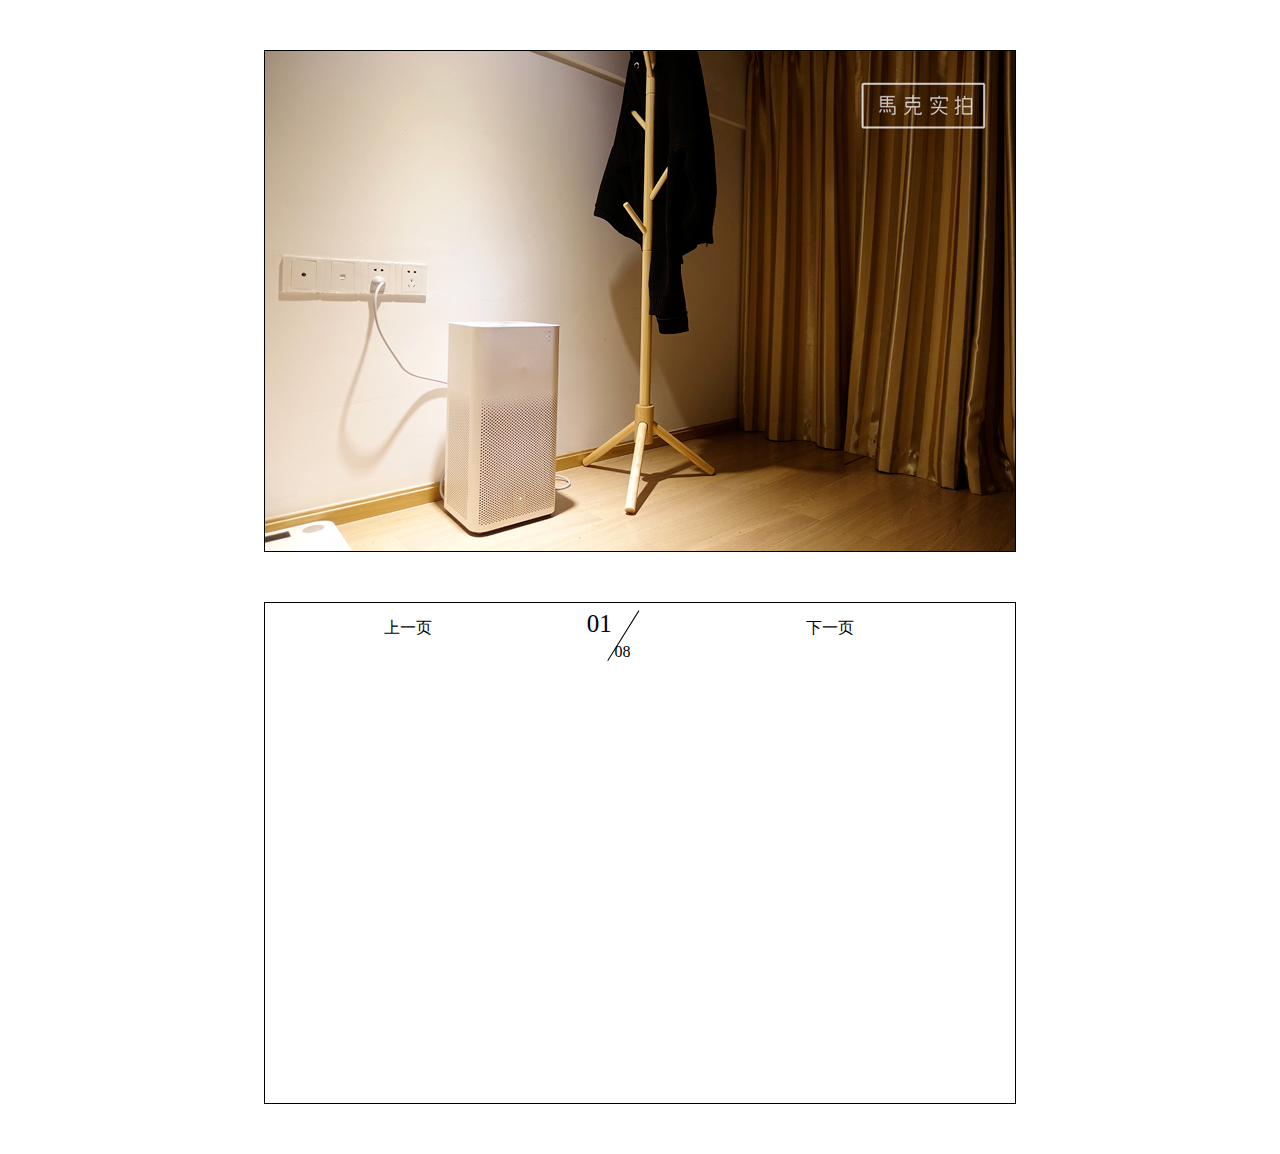
<file: Xblog-page1.0/fangda.html>
<!DOCTYPE html>
<html>
	<head>
		<meta charset="UTF-8">
		<title></title>
		<style type="text/css">
			.testimg{
				width: 750px;
				height: 500px;
				border: #000 solid 1px;
				margin: 50px auto;
				overflow: hidden;
			}
			.testimg img{
				/*cursor: pointer;*/
				transition: all 0.6s;
			}
			.testimg img:hover{
				transform: scale(1.4);
			}
			.page{
				width: 750px;
				height: 500px;
				border: #000 solid 1px;
				margin: 50px auto;
				overflow: hidden;
			}
			
		</style>

	</head>
	
	<body>
		<div class="testimg">
			<img src="img/151235wsxm6ffzik16bm1o.png" />
		</div>

		<div class="page">
			<span style="position: absolute;left:30%;margin-top: 15px;">上一页</span>
			<span style="width:50px; height:40px; border-bottom:1px solid #000000;left: 45%;position: absolute; -webkit-transform:rotate(-58deg);-moz-transform:rotate(-58deg);-ms-transform:rotate(-58deg);-o-transform: rotate(-58deg);padding-top: 2px;padding-right: 9px;">
				<span style="font-size: 25px;margin-left: 14px; font-weight: 500;position: absolute;-webkit-transform:rotate(58deg);">01</span>
			</span>
			<span style="position: absolute;left:48%;margin-top: 40px;">08</span>
			<span style="position: absolute;left:63%;margin-top: 15px;">下一页</span>
		</div>
		
	</body>
</html>
</file>
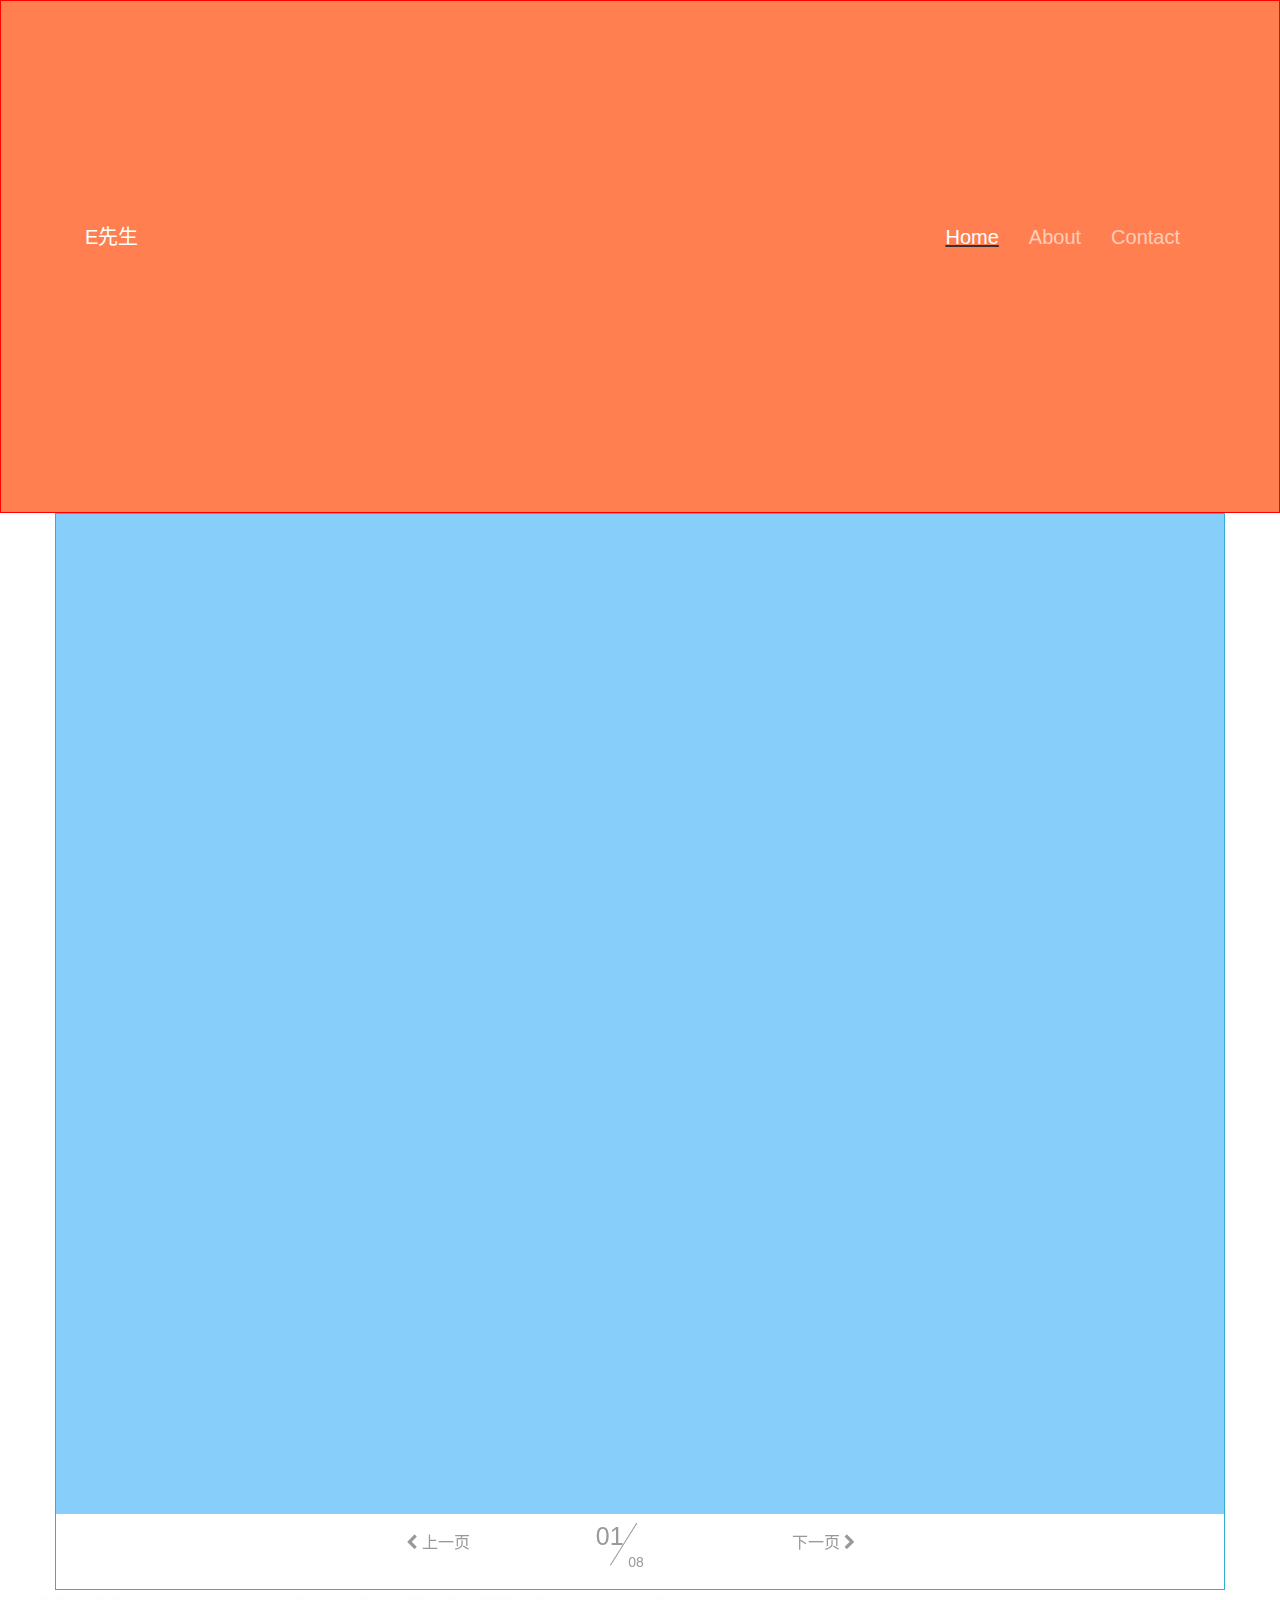
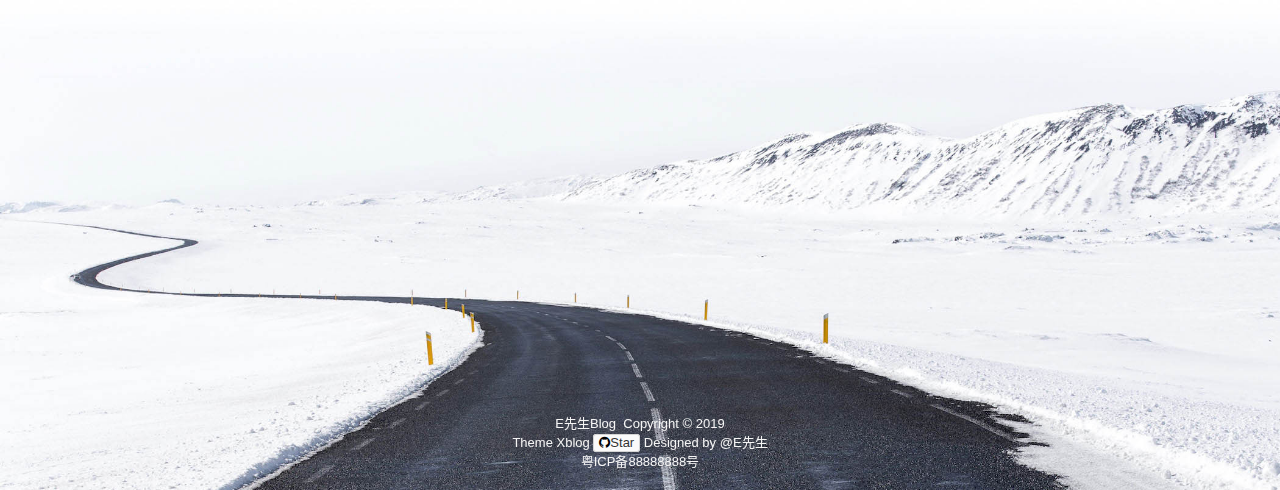
<file: Xblog-page1.0/index3.html>
<!DOCTYPE html>
<html lang="zh-CN">
  <head>
    <meta charset="utf-8">
    <meta http-equiv="X-UA-Compatible" content="IE=edge">
    <meta name="viewport" content="width=device-width, initial-scale=1">
    <!-- The above 3 meta tags *must* come first in the head; any other head content must come *after* these tags -->
    <meta name="description" content="">
    <meta name="author" content="">
    <link rel="icon" href="img/E-01.png">
    <!--https://demos.creative-tim.com/material-kit-pro/presentation.html?_ga=2.216198546.562137942.1556005479-1924677491.1556005479-->

    <title>E先生</title>

    <!-- Bootstrap core CSS -->
    <link href="css/bootstrap.min.css" rel="stylesheet">

    <!-- 页面样式 -->
    <link href="css/starter-template.css" rel="stylesheet">
    
    <link href="assets/font-awesome-4.7.0/css/font-awesome.css" rel="stylesheet" />
    
    <!--<link href="css/flyPanels.css" rel="stylesheet"/>-->

		<link href="css/style.css" rel="stylesheet">
		 <!--<style type="text/css">
    </style>-->

  </head>

  <body>
		
		<div id="luxy" style="">
				
					<!--导航头 start-->
					<!--<div class="header banner-mask luxy-el" data-speed-y="15" style='background: url(img/bg0.jpg);background-repeat: no-repeat;background-position: center;background-size:cover;display: table;width: 100%;position: relative;height: 100%;'>-->
					<div class="banner-mask luxy-el" data-speed-y="15" style="border: 1px solid red;background: coral;">	
						<header class="pageheader" >
						    <nav class="">
						      <div class="container navigation">
						        <div class="navbar-header">
						          <button type="button" class="navbar-toggle collapsed" data-toggle="collapse" data-target="#navbar" aria-expanded="false" aria-controls="navbar">
						            <span class="sr-only">Toggle navigation</span>
						            <span class="icon-bar"></span>
						            <span class="icon-bar"></span>
						            <span class="icon-bar"></span>
						          </button>
						          <a class="navbar-brand" href="#">E先生</a>
						        </div>
						        <div id="navbar" class="collapse navbar-collapse">
						          <ul class="nav navbar-nav">
						            <li class="active"><a href="#">Home</a></li>
						            <li><a href="#about">About</a></li>
						            <li><a href="#contact">Contact</a></li>
						          </ul>
						        </div>
						      </div>
						    </nav>
					    </header>
					    <!--<div class="home-info-container">
					    	<a>
					    		<P class="intro1"></P>
					    	</a>
					    </div>-->
					</div>
					<!--导航头 end-->
				
				<!--页面主体 start-->
			    <div class="container " style="border: 1px solid #31B0D5;">
			
			      <div class="starter-template">
			      	
			        <div class="row">
		  	
		  					<!--文章列表star -->
		  					<div class="main_content col-md-12" style="background: lightskyblue; height: 1000px;">
		  						<!--文章内容 star -->
		  						<article class="post">
	  								
		  						</article>
		  						<!--文章内容end -->
		  						
		  						     

		  					</div>
		  					<!--文章列表end -->
		  					
		  					<div class="post-page col-md-12">
		  								  						
		  						<div class="pc-page visible-lg visible-md">
		  							<span class="prev-page"><a href="#"><i class="fa fa-chevron-left"></i>&nbsp;上一页</a></span>
										<span class="semicolon">
											<span class="numerator">01</span>
										</span>
										<span class="denominator">08</span>
										<span class="next-page"><a href="#">下一页&nbsp;<i class="fa fa-chevron-right"></i></a></span>
		  						</div>
		  						
		  						
		  					</div>
		  					
			        </div>
			        
			        
			      </div>
			
			    </div>
				<!--页面主体 end-->
		
		      <!--尾 -->
					<footer style=" " class="blogEnd">
						<section class="copyright ">
							<a href="#" class="py">E先生Blog</a>&nbsp; Copyright © 2019
						</section>
						<section>
							<a href="https://github.com/pygrowing/Xblog-page1.0">Theme Xblog </a>
							<a href="https://github.com/pygrowing/Xblog-page1.0" class="github-repo"><i class="fa fa-github" aria-hidden="true"></i>Star</a> Designed by
							<a href="https://luolei.org/">@E先生</a>
						</section>
						<section>
							<a href="http://www.miitbeian.gov.cn/">粤ICP备88888888号</a>
						</section>
					</footer>

	</div>
	
	
	<!--<div class="muneTop" id="btnRight">
			<div class="hamburger" id="hamburger-1">
	      <span class="line"></span>
	      <span class="line"></span>
	      <span class="line"></span>
	    </div>
		</div>-->
	  

		<!--<div class="wrap">
			<div class="layer-right">
      	<h3>右侧弹层内容...</h3>
      </div>
		</div>-->
	
	<!--<a href="">-->
		<div class="pageTop" id="js-go_top">
			<i class="fa fa-sort-asc fa-3x" ></i>
		<!--<img src="icon_top.png" alt="回到顶部图片">-->
		</div>
	<!--</a>-->
	
		
	
    <!-- ==================JavaScript========================== -->
    <script src="js/jquery.js"></script>
    <script src="js/bootstrap.min.js"></script>
    <script src="js/luxy.js"></script>
    
    
    
    <script src="js/GoToTop.js"></script>
    
    <script src="js/newColor.js"></script>
    
        
    <script type="text/javascript">
			luxy.init({
				wrapper: '#luxy',
				targets : '.luxy-el',
				wrapperSpeed:  0.08
			});
			
			 $('#js-go_top').gotoTop({
        offset : 500, //距离顶部的位置
        speed : 300, //移动到顶部的速度
        modetype : 1
    	});
    		
			
	</script>
		
  </body>
</html>
</file>
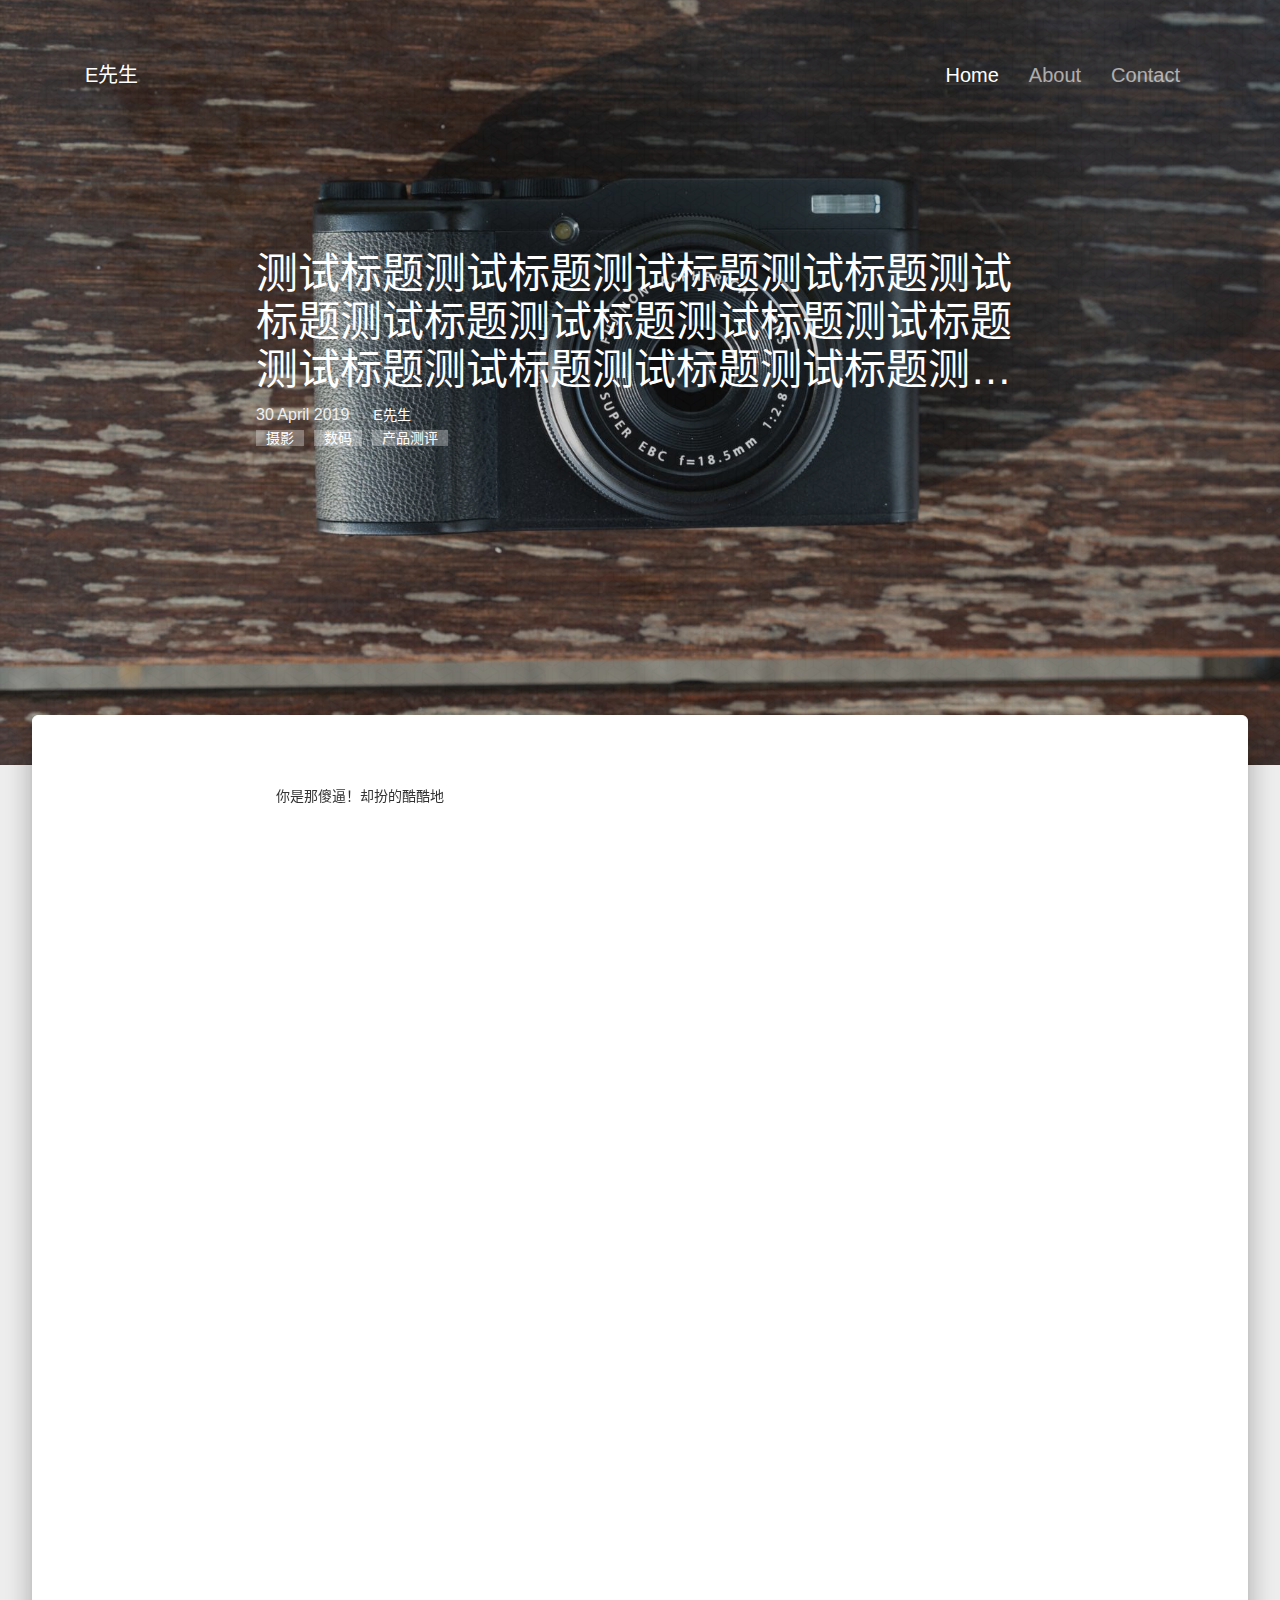
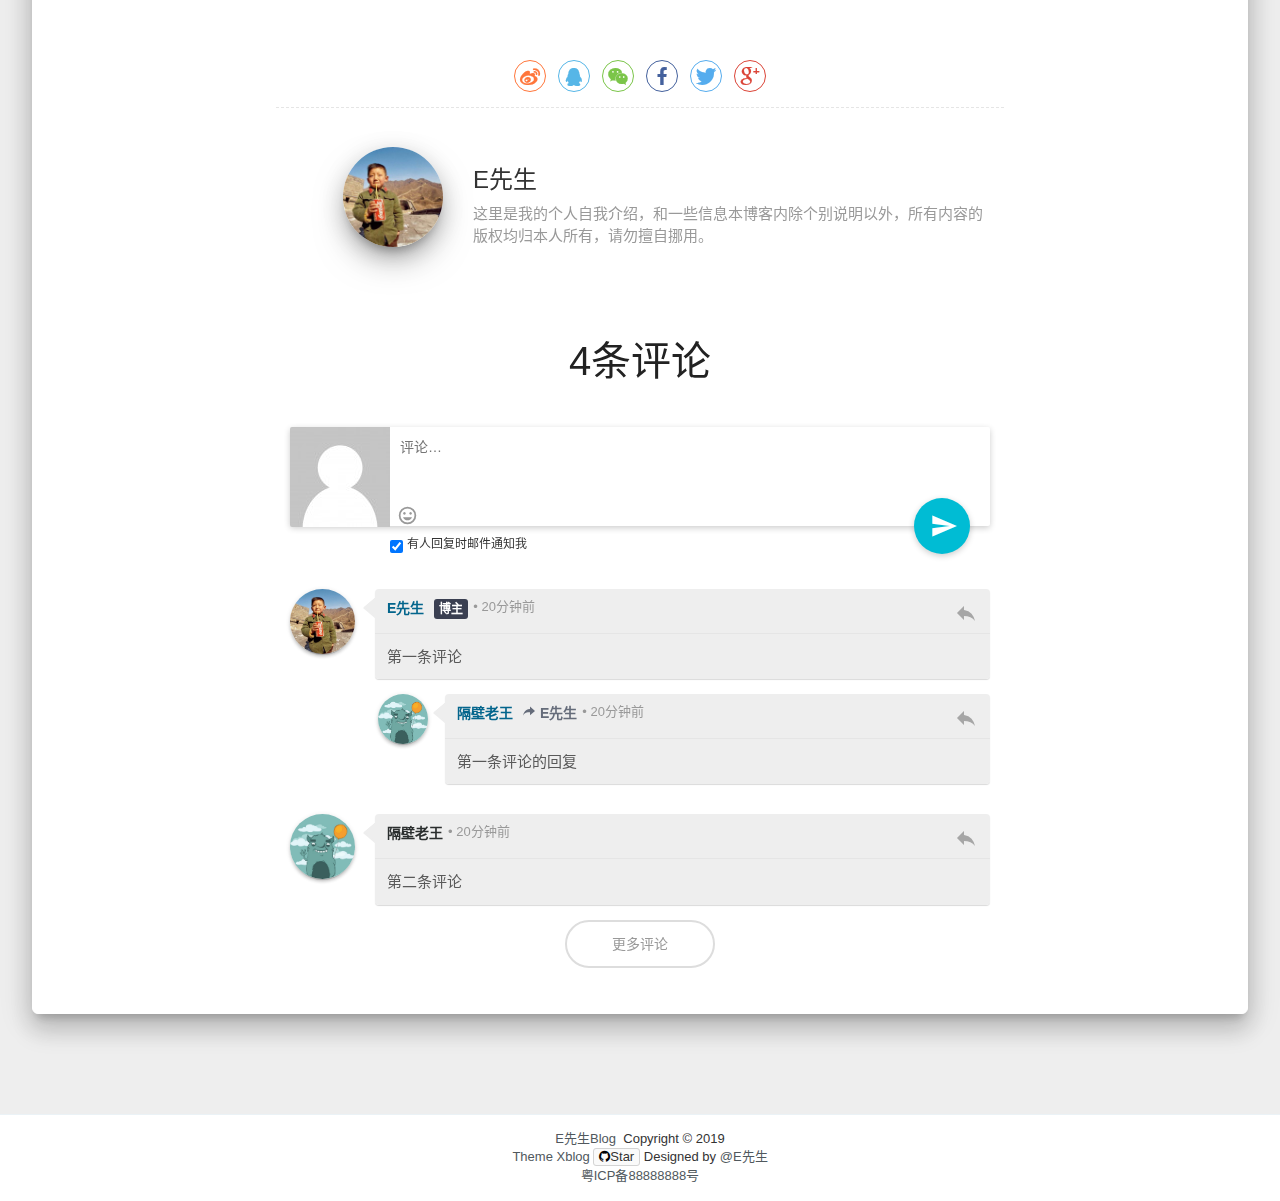
<file: Xblog-page1.0/newPageBlog.html>
<!DOCTYPE html>
<html lang="zh-CN">
  <head>
    <meta charset="utf-8">
    <meta http-equiv="X-UA-Compatible" content="IE=edge">
    <meta name="viewport" content="width=device-width, initial-scale=1">
    <!-- The above 3 meta tags *must* come first in the head; any other head content must come *after* these tags -->
    <meta name="description" content="">
    <meta name="author" content="">
    <link rel="icon" href="img/E-01.png">
    <!--https://demos.creative-tim.com/material-kit-pro/presentation.html?_ga=2.216198546.562137942.1556005479-1924677491.1556005479-->

    <title>E先生</title>

    <!-- Bootstrap core CSS -->
    <link href="css/bootstrap.min.css" rel="stylesheet">

    <!-- 页面样式 -->
    <link href="css/starter-template.css" rel="stylesheet">
    
    <link href="assets/font-awesome-4.7.0/css/font-awesome.css" rel="stylesheet" />
    
    <!--<link href="https://cdn.bootcss.com/social-share.js/1.0.16/css/share.min.css" rel="stylesheet">-->
    <link href="css/share.min.css" rel="stylesheet">
    
    <!--<link href="css/flyPanels.css" rel="stylesheet"/>-->

		<link href="css/style.css" rel="stylesheet">
		 <!--<style type="text/css">
    </style>-->
    <link rel="stylesheet" href="css/material-design-icons_2.2.3_iconfont_material-icons.css">
    <link rel="stylesheet" href="css/py_comments.css">

  </head>

  <body style="background-color: #eee;">
		
		<div id="luxy" style="">
					<!--导航头 start-->
					
					<div class="blog-mask luxy-el" data-speed-y="10" style="height: 85vh;width: 100%;background: url(img/xf-5.JPG);background-size: cover;background-position: 50%;">	
						<nav style="padding-top: 50px;">
							<div class="container">
				        <div class="navbar-header">
				          <button type="button" class="navbar-toggle collapsed" data-toggle="collapse" data-target="#navbar" aria-expanded="false" aria-controls="navbar">
				            <span class="sr-only">Toggle navigation</span>
				            <span class="icon-bar"></span>
				            <span class="icon-bar"></span>
				            <span class="icon-bar"></span>
				          </button>
				          <a class="navbar-brand" href="#">E先生</a>
				        </div>
				        <div id="navbar" class="collapse navbar-collapse">
				          <ul class="nav navbar-nav">
				            <li class="active"><a href="#">Home</a></li>
				            <li><a href="#about">About</a></li>
				            <li><a href="#contact">Contact</a></li>
				            <!--<li class="visible-lg visible-md"><a class="head-light-menu" id="btnRight" data-panel="search" href="#"><i class="fa fa-align-center fa-1x"></i></a></li>-->
				          </ul>
				        </div><!--/.nav-collapse -->
				      </div>
						</nav>
						<div class="header-wrap" style="z-index: 100;color:#FFFFFF;">
							<div class="post-info-container" style="margin: 15rem auto;width: 74%;max-width: 76.8rem;">
								<h2 style="font-size: 4.2rem;font-weight: lighter;line-height: 4.8rem;overflow: hidden;display: -webkit-box;-webkit-line-clamp: 3;-webkit-box-orient: vertical;">测试标题测试标题测试标题测试标题测试标题测试标题测试标题测试标题测试标题测试标题测试标题测试标题测试标题测试标题</h2>
								<time style="font-size: 1.6rem; color: #efefef;">30 April 2019</time>
								<span style="margin-left: 2rem; color:#fff;font-size: 1.4rem;">E先生</span>
								<span class="post-page-tags" style="display: block;">
									<a href="#">摄影</a>
									<a href="#">数码</a>
									<a href="#">产品测评</a>
								</span>
							</div>
						</div>
					</div>
					
					<!--导航头 end-->
				
				<!--文章主体 start-->
			    <div class="container " style="border: 1px solid white;top:-50px;position: relative;width: 95%;background: white;border-radius: 6px;box-shadow: 0 16px 24px 2px rgba(0,0,0,.14), 0 6px 30px 5px rgba(0,0,0,.12), 0 8px 10px -5px rgba(0,0,0,.2);" >
			      	
		        <section class="row" style="z-index: 100;">
	  					<!--博文内容start -->
	  					<div class="main_content col-md-12" style="height: 1000px; padding: 70px 20% .8rem;">
	  						<div style="border-bottom: 1px dashed #e5e5e5;height: 100%;">
	  							<p >你是那傻逼！却扮的酷酷地</p> 
	  							
	  							<div class="social-share" data-initialized="true" style="position: absolute;bottom: 0;left: 50%;transform: translate(-50%, -50%);">
		  							<a href="#" class="social-share-icon icon-weibo" title="分享到新浪微博"></a>
	    							<a href="#" class="social-share-icon icon-qq" title="分享给QQ好友"></a>
	    							<a href="#" class="social-share-icon icon-wechat" title="分享到微信"></a>
	    							<a href="#" class="social-share-icon icon-facebook" title="分享到facebook"></a>
	    							<a href="#" class="social-share-icon icon-twitter" title="分享到推特"></a>
	    							<a href="#" class="social-share-icon icon-google" title="分享到google+"></a>
		  						</div>
	  						</div>
	  					</div>
	  					<!--博文内容end -->
	  						
	  					<!--博文作者介绍start-->
	  					<div class="post-page col-md-12" style="padding: 1px 20% .8rem;margin: 30px 0 30px;">
	  						<div class="col-md-3">
									<div style="border-radius: 50%;overflow: hidden;width: 100px;max-width: 130px;max-height: 130px;float:right;box-shadow: 0 16px 38px -12px rgba(0,0,0,.56), 0 4px 25px 0 rgba(0,0,0,.12), 0 8px 10px -5px rgba(0,0,0,.2);">
										<img style="width: 100%;height: auto;" src="img/tx.jpg" />
									</div>
	  						</div>
	  						<div class="col-md-9">
	  							<h3>E先生</h3>
	  							<P style="color: #999;font-size: 1.5rem;">这里是我的个人自我介绍，和一些信息本博客内除个别说明以外，所有内容的版权均归本人所有，请勿擅自挪用。</P>
	  						</div>
	  						
	  					</div>
	  					<!--博博文作者介绍end-->
	  					<div class="col-md-12" style="text-align: center;">
	  						<!--<a href="#" style="text-decoration: none;margin: 0 2rem;">
	  							<span>
	  								<i class="fa fa-weibo fa-4x" aria-hidden="true"></i>
	  							</span>
	  						</a>
	  						<a href="#" style="text-decoration: none;margin: 0 2rem;">
	  							<span>
	  								<i class="fa fa-github fa-4x" aria-hidden="true"></i>
	  							</span>
	  						</a>
	  						<a href="#" style="text-decoration: none;margin: 0 2rem;">
	  							<span>
	  								<i class="fa fa-facebook-official fa-4x" aria-hidden="true"></i>
	  							</span>
	  						</a>
	  						<a href="#" style="text-decoration: none;margin: 0 2rem;">
	  							<span>
	  								<i class="fa fa-github fa-4x" aria-hidden="true"></i>
	  							</span>
	  						</a>-->
	  						
	  					</div>
		        </section>
		        
		        <section id="comments" class="comments-area">
							<div class="wp" style="margin-bottom: 45px;">
								<div class="comments-container"></div>
							</div>
					  </section>
			        
			    </div>
				<!--页面主体 end-->
		
		      <!--尾 -->
					<footer class="pagefooter" style="width: 100%;background-repeat: no-repeat;background-size:cover;text-align: center;padding: 1.5rem;border-top: #ebf2f6 1px solid;margin-top: 5rem;font-weight: lighter;font-size: 1.3rem; background-color: #fff;">
						<section class="copyright ">
							<a href="#" class="py">E先生Blog</a>&nbsp; Copyright © 2019
						</section>
						<section>
							<a href="https://github.com/pygrowing/Xblog-page1.0">Theme Xblog </a>
							<a href="https://github.com/pygrowing/Xblog-page1.0" class="github-repo"><i class="fa fa-github" aria-hidden="true"></i>Star</a> Designed by
							<a href="https://luolei.org/">@E先生</a>
						</section>
						<section>
							<a href="http://www.miitbeian.gov.cn/">粤ICP备88888888号</a>
						</section>
					</footer>

	</div>

	
	<!--<a href="">-->
		<div class="pageTop" id="js-go_top">
			<i class="fa fa-sort-asc fa-3x" ></i>
		</div>
	<!--</a>-->
	
		
	
    <!-- ==================JavaScript========================== -->
    <script src="js/jquery.js"></script>
    <script src="js/bootstrap.min.js"></script>
    <script src="js/luxy.js"></script>
    
    
    
    <script src="js/GoToTop.js"></script>
    
    <script src="js/newColor.js"></script>
    
    <script src="js/social-share.min.js"></script>
    
    <!--<script src="https://cdn.bootcss.com/social-share.js/1.0.16/js/social-share.min.js"></script>-->
    
    	<script type="text/javascript" src="js/pyComment.js"></script>
			<script type="text/javascript" src="js/wp-emoji-release.min.js"></script>
    
        
    <script type="text/javascript">
			luxy.init({
				wrapper: '#luxy',
				targets : '.luxy-el',
				wrapperSpeed:  0.08
			});
			
			 $('#js-go_top').gotoTop({
        offset : 500, //距离顶部的位置
        speed : 300, //移动到顶部的速度
        modetype : 1
    	});
    		
    		
    		
    	var agoComment = [
		                  {"id":1,"userName":"E先生","image_src":"img/2.png","userRank":"0","time":"20分钟前","sortID":0,"sortName":0,"blog_src":"#","content":"第一条评论"},

		                  {"id":2,"userName":"隔壁老王","image_src":"img/头像.png","userRank":"1","time":"20分钟前","sortID":0,"sortName":0,"blog_src":"","content":"第二条评论"},

		                  {"id":3,"userName":"隔壁老王","image_src":"img/头像.png","userRank":"1","time":"20分钟前","sortID":1,"sortName":"E先生","blog_src":"#","content":"第一条评论的回复"},

		                  ];

		$(".comments-container").pyComment({
			"agoComment":agoComment,
			"callback":function(comment){
				console.info("填写内容返回值：");
				console.info(comment);
			}

		});

			
	</script>
		
  </body>
</html>
</file>
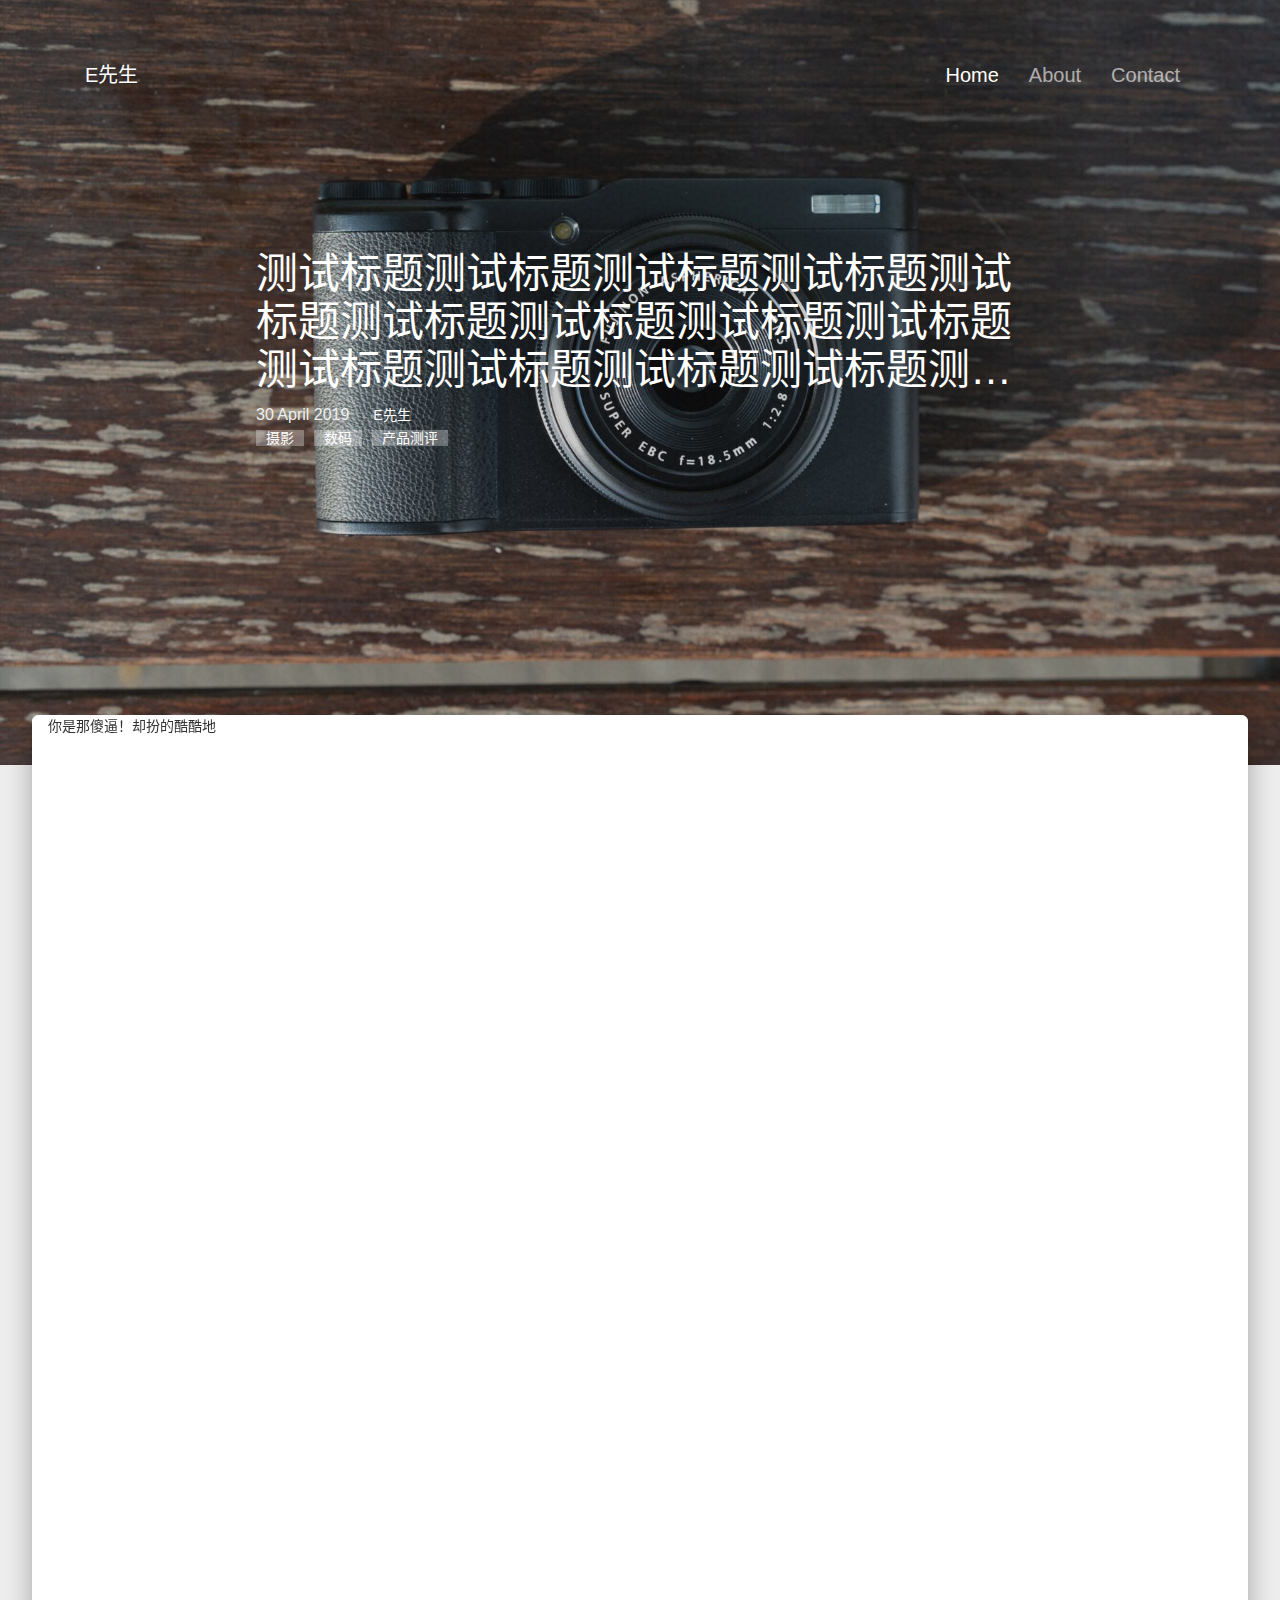
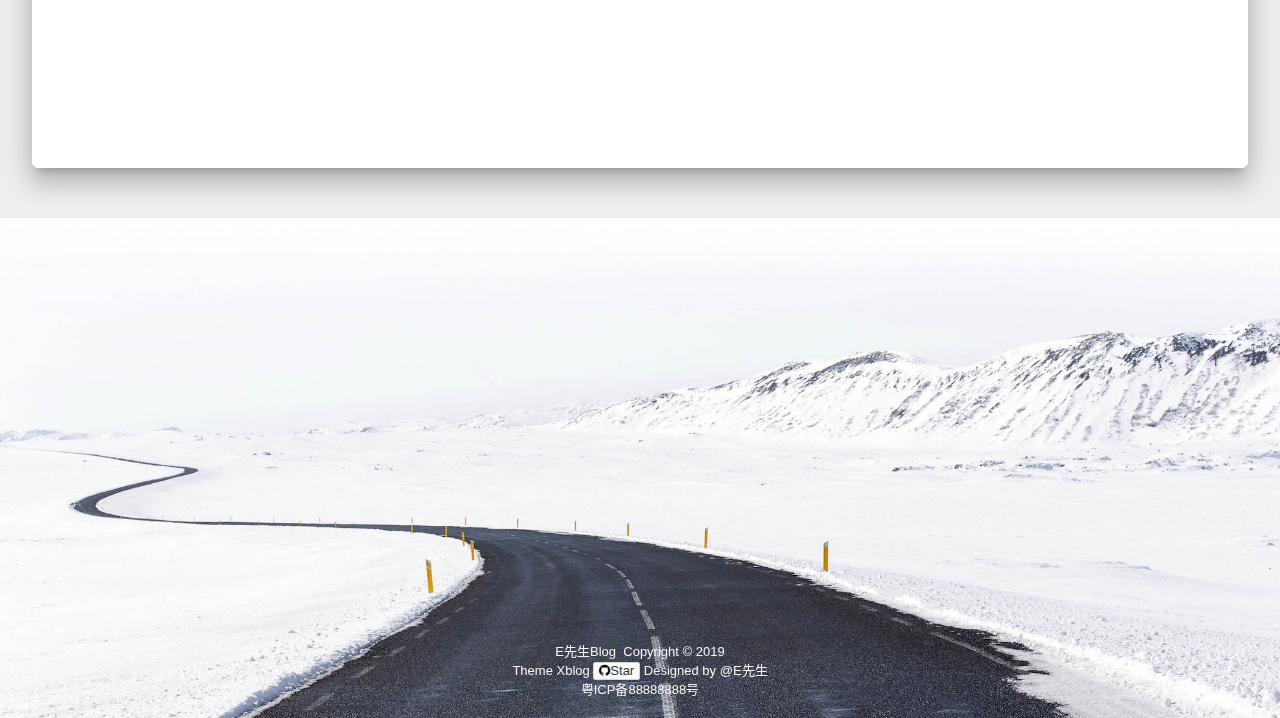
<file: Xblog-page1.0/PageTemplate.html>
<!DOCTYPE html>
<html lang="zh-CN">
  <head>
    <meta charset="utf-8">
    <meta http-equiv="X-UA-Compatible" content="IE=edge">
    <meta name="viewport" content="width=device-width, initial-scale=1">
    <!-- The above 3 meta tags *must* come first in the head; any other head content must come *after* these tags -->
    <meta name="description" content="">
    <meta name="author" content="">
    <link rel="icon" href="img/E-01.png">
    <!--https://demos.creative-tim.com/material-kit-pro/presentation.html?_ga=2.216198546.562137942.1556005479-1924677491.1556005479-->

    <title>E先生</title>

    <!-- Bootstrap core CSS -->
    <link href="css/bootstrap.min.css" rel="stylesheet">

    <!-- 页面样式 -->
    <link href="css/starter-template.css" rel="stylesheet">
    
    <link href="assets/font-awesome-4.7.0/css/font-awesome.css" rel="stylesheet" />
    
    <!--<link href="css/flyPanels.css" rel="stylesheet"/>-->

		<link href="css/style.css" rel="stylesheet">
		 <!--<style type="text/css">
    </style>-->

  </head>

  <body style="background-color: #eee;">
		
		<div id="luxy" style="">
					<!--导航头 start-->
					
					
					<div class="blog-mask luxy-el" data-speed-y="10" style="height: 85vh;width: 100%;background: url(img/xf-5.JPG);background-size: cover;background-position: 50%;">	
						<nav style="padding-top: 50px;">
							<div class="container">
				        <div class="navbar-header">
				          <button type="button" class="navbar-toggle collapsed" data-toggle="collapse" data-target="#navbar" aria-expanded="false" aria-controls="navbar">
				            <span class="sr-only">Toggle navigation</span>
				            <span class="icon-bar"></span>
				            <span class="icon-bar"></span>
				            <span class="icon-bar"></span>
				          </button>
				          <a class="navbar-brand" href="#">E先生</a>
				        </div>
				        <div id="navbar" class="collapse navbar-collapse">
				          <ul class="nav navbar-nav">
				            <li class="active"><a href="#">Home</a></li>
				            <li><a href="#about">About</a></li>
				            <li><a href="#contact">Contact</a></li>
				            <!--<li class="visible-lg visible-md"><a class="head-light-menu" id="btnRight" data-panel="search" href="#"><i class="fa fa-align-center fa-1x"></i></a></li>-->
				          </ul>
				        </div><!--/.nav-collapse -->
				      </div>
						</nav>
						<div class="header-wrap" style="z-index: 100;color:#FFFFFF;">
							<div class="post-info-container" style="margin: 15rem auto;width: 74%;max-width: 76.8rem;">
								<h2 style="font-size: 4.2rem;font-weight: lighter;line-height: 4.8rem;overflow: hidden;display: -webkit-box;-webkit-line-clamp: 3;-webkit-box-orient: vertical;">测试标题测试标题测试标题测试标题测试标题测试标题测试标题测试标题测试标题测试标题测试标题测试标题测试标题测试标题</h2>
								<time style="font-size: 1.6rem; color: #efefef;">30 April 2019</time>
								<span style="margin-left: 2rem; color:#fff;font-size: 1.4rem;">E先生</span>
								<span class="post-page-tags" style="display: block;">
									<a href="#">摄影</a>
									<a href="#">数码</a>
									<a href="#">产品测评</a>
								</span>
							</div>
						</div>
					</div>
					
					<!--导航头 end-->
				
				<!--文章主体 start-->
			    <div class="container " style="border: 1px solid white;top:-50px;position: relative;width: 95%;background: white;border-radius: 6px;box-shadow: 0 16px 24px 2px rgba(0,0,0,.14), 0 6px 30px 5px rgba(0,0,0,.12), 0 8px 10px -5px rgba(0,0,0,.2);" >
			      	
		        <div class="row" style="z-index: 100;">
	  					<!--博文内容start -->
	  					<div class="main_content col-md-12" style="height: 1000px;">
	  						<p>你是那傻逼！却扮的酷酷地</p> 
	  					</div>
	  					<!--博文内容end -->
	  						
	  					<!--博文link推荐start-->
	  					<div class="post-page col-md-12">
	  					</div>
	  					<!--博文link推end-->
	  					
		        </div>
			        
			    </div>
				<!--页面主体 end-->
		
		      <!--尾 -->
					<footer class="blogEnd" style="width: 100%;">
						<section class="copyright ">
							<a href="#" class="py">E先生Blog</a>&nbsp; Copyright © 2019
						</section>
						<section>
							<a href="https://github.com/pygrowing/Xblog-page1.0">Theme Xblog </a>
							<a href="https://github.com/pygrowing/Xblog-page1.0" class="github-repo"><i class="fa fa-github" aria-hidden="true"></i>Star</a> Designed by
							<a href="https://luolei.org/">@E先生</a>
						</section>
						<section>
							<a href="http://www.miitbeian.gov.cn/">粤ICP备88888888号</a>
						</section>
					</footer>

	</div>

	
	<!--<a href="">-->
		<div class="pageTop" id="js-go_top">
			<i class="fa fa-sort-asc fa-3x" ></i>
		</div>
	<!--</a>-->
	
		
	
    <!-- ==================JavaScript========================== -->
    <script src="js/jquery.js"></script>
    <script src="js/bootstrap.min.js"></script>
    <script src="js/luxy.js"></script>
    
    
    
    <script src="js/GoToTop.js"></script>
    
    <script src="js/newColor.js"></script>
    
        
    <script type="text/javascript">
			luxy.init({
				wrapper: '#luxy',
				targets : '.luxy-el',
				wrapperSpeed:  0.08
			});
			
			 $('#js-go_top').gotoTop({
        offset : 500, //距离顶部的位置
        speed : 300, //移动到顶部的速度
        modetype : 1
    	});
    		
			
	</script>
		
  </body>
</html>
</file>
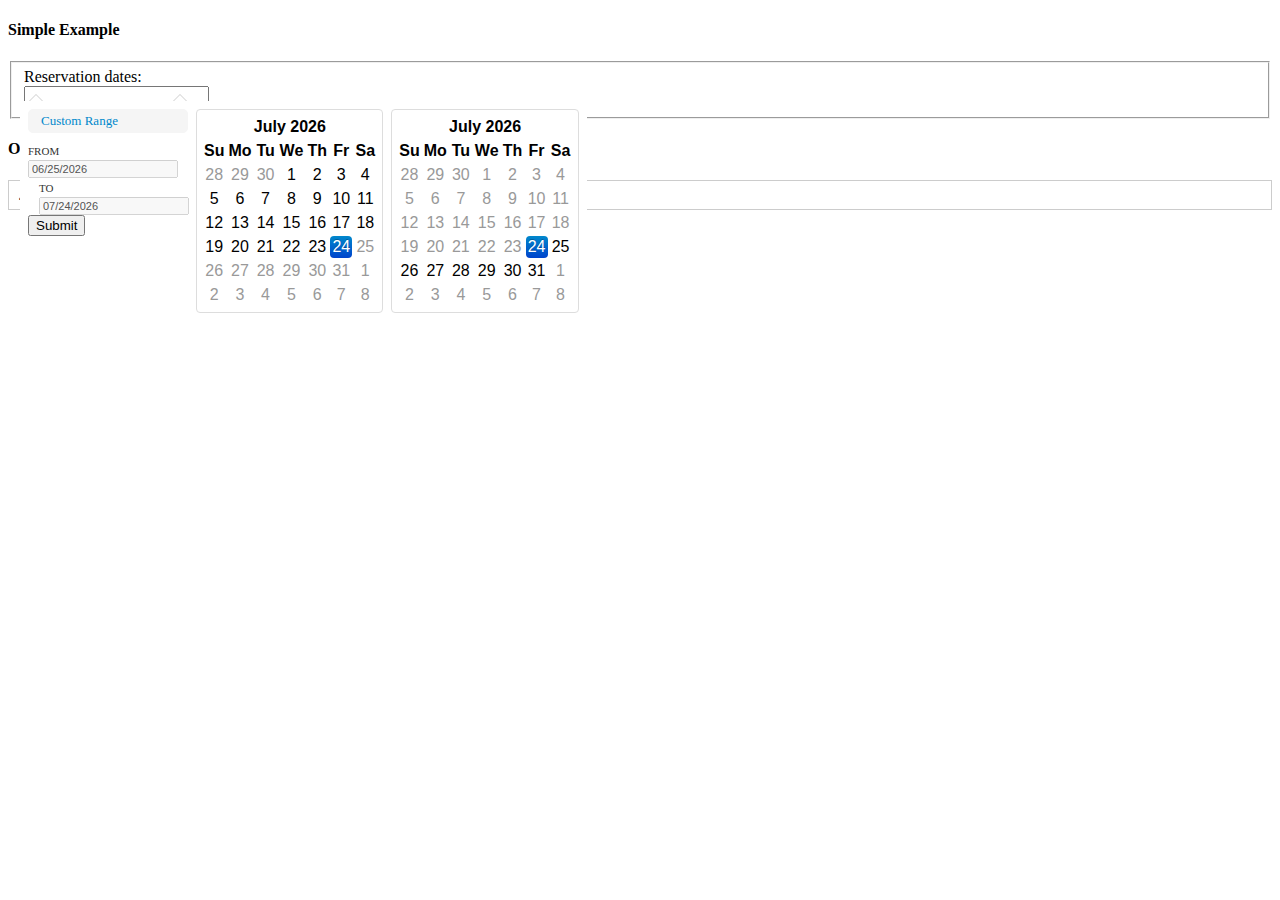
<file: Xblog-page1.0/assets/bootstrap-daterangepicker/examples.html>
<!DOCTYPE html>
<html dir="ltr" lang="en-US">
   <head>
      <meta charset="UTF-8" />
      <title>A date range picker for Twitter Bootstrap</title>
      <link rel="stylesheet" type="text/css" media="all" href="http://twitter.github.com/bootstrap/assets/css/bootstrap.css" />
      <link rel="stylesheet" type="text/css" media="all" href="daterangepicker.css" />
      <script type="text/javascript" src="http://ajax.useso.com/ajax/libs/jquery/1.8.1/jquery.min.js"></script>
      <script type="text/javascript" src="date.js"></script>
      <script type="text/javascript" src="daterangepicker.js"></script>
   </head>
   <body>

      <div class="container">
         <div class="span12">

            <h4>Simple Example</h4>
            <div class="well">

               <form class="form-horizontal">
                 <fieldset>
                  <div class="control-group">
                    <label class="control-label" for="reservation">Reservation dates:</label>
                    <div class="controls">
                     <div class="input-prepend">
                       <span class="add-on"><i class="icon-calendar"></i></span><input type="text" name="reservation" id="reservation" />
                     </div>
                    </div>
                  </div>
                 </fieldset>
               </form>

               <script type="text/javascript">
               $(document).ready(function() {
                  $('#reservation').daterangepicker();
               });
               </script>

            </div>

            <h4>Options Usage Example</h4>

            <div class="well">

               <div id="reportrange" class="pull-right" style="background: #fff; cursor: pointer; padding: 5px 10px; border: 1px solid #ccc">
                  <i class="icon-calendar icon-large"></i>
                  <span></span> <b class="caret" style="margin-top: 8px"></b>
               </div>

               <script type="text/javascript">
               $(document).ready(function() {
                  $('#reportrange').daterangepicker(
                     {
                        ranges: {
                           'Today': ['today', 'today'],
                           'Yesterday': ['yesterday', 'yesterday'],
                           'Last 7 Days': [Date.today().add({ days: -6 }), 'today'],
                           'Last 30 Days': [Date.today().add({ days: -29 }), 'today'],
                           'This Month': [Date.today().moveToFirstDayOfMonth(), Date.today().moveToLastDayOfMonth()],
                           'Last Month': [Date.today().moveToFirstDayOfMonth().add({ months: -1 }), Date.today().moveToFirstDayOfMonth().add({ days: -1 })]
                        },
                        opens: 'left',
                        format: 'MM/dd/yyyy',
                        separator: ' to ',
                        startDate: Date.today().add({ days: -29 }),
                        endDate: Date.today(),
                        minDate: '01/01/2012',
                        maxDate: '12/31/2013',
                        locale: {
                            applyLabel: 'Submit',
                            fromLabel: 'From',
                            toLabel: 'To',
                            customRangeLabel: 'Custom Range',
                            daysOfWeek: ['Su', 'Mo', 'Tu', 'We', 'Th', 'Fr','Sa'],
                            monthNames: ['January', 'February', 'March', 'April', 'May', 'June', 'July', 'August', 'September', 'October', 'November', 'December'],
                            firstDay: 1
                        },
                        showWeekNumbers: true,
                        buttonClasses: ['btn-danger']
                     }, 
                     function(start, end) {
                        $('#reportrange span').html(start.toString('MMMM d, yyyy') + ' - ' + end.toString('MMMM d, yyyy'));
                     }
                  );

                  //Set the initial state of the picker label
                  $('#reportrange span').html(Date.today().add({ days: -29 }).toString('MMMM d, yyyy') + ' - ' + Date.today().toString('MMMM d, yyyy'));

               });
               </script>

            </div>

         </div>
      </div>

   </body>
</html>
</file>
<file: Xblog-page1.0/css/starter-template.css>
body,
html,
{
	position: relative;
	width: 100%;
	height: 100%;
	min-height: 100%;
	/*text-align:center;*/
}

.starter-template {
  /*padding: 40px 15px;*/
  /*text-align: center;*/
  /*height: 1500px;*/ 
  /*border: 1px solid red;*/
}

.header{
	background: url(../img/headbg.png);
	background-repeat: no-repeat;
	background-position: center;
	background-size:cover;
	display: table;
	width: 100%;
	/*height:70%;*/
	position: relative;
}



.home-info-container{
	 margin-top: 10rem;
	 
}
.home-info-container > a{
		text-align: center;
		color:white;
		text-decoration:none;
}

.intro1{
	    font-size: 100px;
}

@media (min-width: 992px) {
	.header{
		height:950px;
	} 
	.navbar-nav{
		float: right;	
	}
	.clearfix{
	padding-top: 350px;
	}
	.nav>li>a:focus,
	.nav>li>a:hover {
		text-decoration: none;
		background-color: transparent;
		opacity: 1;
	}
	.navbar-nav > .active{
		text-decoration:underline;
	}
	.navbar-nav > .active>a{
		opacity: 1;
	}
	.navbar-brand:hover{
		color:white;
	}
	
	.navbar-nav>li>a{
		color:white;
		opacity: 0.6;
		font-size: 20px;
	}
	.intro1{
	    font-size: 32px;
	}
	.home-info-container{
	 margin-top: 30rem;
	}
	
	.navigation{
		margin-top:-300px;
		}
		
	.homepage{
		margin-top:-300px;
	}
	
	
	.post img{
		width: 100%;
		/*border-top: 12px solid white;
		border-left: 12px solid white;
		border-right: 12px solid white;*/
	}
	/*.head-light-menu{
		visibility: visible;
	}*/
	.post .comm-info{
		width: 70%;
		/*margin:0 auto;*/
		margin-left: 15%;
		border-radius: 0.555rem;
	}
	.post{
		/*margin: 50px auto;*/
	}
	.img-vfx{
		/*border-top: 12px solid white;
		border-left: 12px solid white;
		border-right: 12px solid white;*/
		width: 70%;
		margin: 50px auto;
		overflow: hidden;
		-webkit-box-shadow: rgba(0,0,0,0.5) 0 0.625rem 1.125rem;
    	-moz-box-shadow: rgba(0,0,0,0.5) 0 0.625rem 1.125rem;
    	box-shadow: rgba(0,0,0,0.5) 0 0.625rem 1.125rem;
    	border-radius: 0.555rem;
	}
	.img-vfx img{
		transition: all 0.6s;
    	border-radius: 0.555rem;
	}
	
	.img-vfx img:hover{
		transform: scale(1.1);
	}
	
	.comm-info{
	}
	
	/*分页*/
	.pc-page{
		width: 100%; 
		/*height: 50px;*/
		margin-bottom:25px;
	}
	.prev-page{
		position: absolute;
		left:30%;
		margin-top: 18px;
	}
	.next-page{
		position: absolute;
		left:63%;
		margin-top: 18px;
	}
	.semicolon{
		width:50px;
		height:40px; 
		border-bottom:1px solid #999;;
		left: 45%;position: absolute; 
		-webkit-transform:rotate(-58deg);
		-moz-transform:rotate(-58deg);
		-ms-transform:rotate(-58deg);
		-o-transform: rotate(-58deg);
		padding-top: 6px;
		padding-right: 15px;
	}
	.numerator{
		font-size: 25px;
		margin-left: 10px; 
		font-weight: 500;
		position: absolute;
		-webkit-transform:rotate(58deg);
		-moz-transform:rotate(58deg);
		-ms-transform:rotate(58deg);
		color: #999;
	}
	.denominator{
		position: absolute;
		left:49%;
		margin-top: 38px;
		color: #999;
	}
	
	.prev-page>a,.next-page>a{
		color: #999;
		font-size: 16px;
		text-decoration: none;
	}
	.prev-page>a:hover{
		color:rgba(59,59,59);
	}
	.next-page>a:hover{
		color:rgba(59,59,59);
	}
	
	
	/*文章页面*/
	.pageheader{
		padding-top: 40%;
	}

	
}


.navbar-brand{
	color:white;
	font-size: 20px;
}

.icon-bar {
    background-color: white;
}
/*.head-light-menu{
	visibility: hidden;
}*/
.phone-icon{
	height: 50px;
	background-color:rgba(255, 255, 255, 0); 
}
.post{
	position: relative;
	width: 100%;
	/*height: 100%;*/
	margin-bottom: 2rem;
	/*position:absolute;*/
}

img{
	width: 100%;
}
.comm-info{
	position: absolute;
    bottom: 0;
    display: block;
    width: 100%;
    background: linear-gradient(transparent,#111);
}
.mask-wrapper{
	padding: 0 1.2rem;	
}
.post-title{
	font-family: Exo,sans-serif;
    font-size: 3.6rem;
    overflow: hidden;
    margin: 1.2rem 0;
    white-space: nowrap;
    text-overflow: ellipsis;
    color: #fff;
    /*float:left;*/
   text-align: left;
}
.post-title a{
	color: #fff;
	text-decoration: none;
	/*float:left;*/
}

.post-meta{
	padding: 0 2rem 1rem 0;
}
.post-time{
	float:left;
	padding-bottom:1rem;
	color: #fff;
}
.post-time time{
	/*font-family: Exo;*/
    font-size: 1.6rem;
    display: inline-block;
    color: #fff;
}

.post-comm ,.post-type{
	float:left;
	color: #fff;
    margin-left: 20px;
}

.post-type a{
	line-height: 1.6rem;
    margin-left: .6rem;
    padding: 0 1rem;
    border-radius: .3rem;
    background: rgba(255,255,255,.3);
    color: #fff;
    font-size: 1.4rem;
    text-decoration: none;
}
.post-type a:hover{
	background: rgba(255,255,255,.2);
}

.post-page{
	/*margin-top: 20px;*/
	margin-bottom: 50px;
}
.post-page >span{
	margin-top: 20px;
	margin-bottom: 50px;
}

.pageTop{
    position: fixed;
    right : 20px;
    bottom : 20px;
  	transform:translate(80px,0);
  	background: rgba(70,70,70,.2);
   	height:4.55rem;
   	width: 4.55rem;
   	border-radius: 100%;
   	z-index: 10;
   	transition: .35s ease all !important;
   	padding-top: 11px;
   	padding-left: 11px;
   	color: white;
   	cursor:pointer;
   	/*transition: all 1s;*/ 
}


/*.pageTop > i{
	color: white;
}*/

.pageTop:hover{
	/*box-shadow: 0 8px 20px 1px rgba(0,0,0,0.3);
	webkit-box-shadow: 0 8px 20px 1px rgba(0,0,0,0.3);
	-moz-box-shadow: 0 8px 20px 1px rgba(0,0,0,0.3);*/
	background: #B5B5B5;
	/*transform: scale(1.4);*/
	color: #EEEEEE;
}

.muneTop{
	position: fixed;
    right : 20px;
    /*bottom : 20px;*/
    top:15px;
  	transform:translate(0px,0);
  	cursor:pointer;
  	/*background-color: #2c3e50;*/
  	padding: 8px 8px;
  	z-index: 200;
}

.layer-right{
	background-color: #2c3e50;
}

/*尾*/
.blogEnd{
	background: url(../img/endbg1.jpg);
	background-repeat: no-repeat;
	/*background-position: center;*/
	background-size:cover;
	width: 100%;
	height: 500px;
	/*border: 1px solid red;*/
	font-size: 1.3rem;
	font-weight: lighter;
	line-height: 1.45em;
	position: relative;
	padding-top: 42.5rem;
	text-align: center;
	color: #F5F5F5;
}

.copyright{
	/*position: relative;
	vertical-align:bottom; */
	position:relative;
 	bottom:0px;
 	padding:0px;
 	margin:0px;
}
/*.py:before{
	position: absolute;
	z-index: 1;
	left: 100px;
	bottom: 0px;
	display: inline-block;
	height: 3px;
	width: 100%;
	background-color: #ed6d00;
	content: "";
	transform: scale3d(0, 1, 1);
	transform-origin: center;
	transition: all 0.5s;
}

.py:hover:before{
transform: scale3d(1, 1, 1);
color: #ed6d00;
}*/

footer a {
    font-family: Exo,sans-serif;
    color: #F5F5F5;
    text-decoration: none;
}
footer a:hover{color: #F5F5F5; text-decoration:none; }

.blogEnd .github-repo ,
.pagefooter .github-repo{
	line-height: 12px;
	position: relative;
	height: 12px;
	padding: 0px 5px 1px 5px;
	cursor: pointer;
	white-space: nowrap;
	text-decoration: none;
	text-indent: 14px;
	color: #333;
	border: 1px solid #d4d4d4;
	border-radius: 3px;
	background-color: #fafafa;
	text-shadow: 0 1px 0 #fff
}
.fa-github{
	color: #000000;
	display: contents !important;
}
.blogEnd .github-repo:active,
.blogEnd .github-repo:hover ,
.pagefooter .github-repo:active,
.pagefooter .github-repo:hover{
	color: #000000;
	background-color: #ddd;
	font-weight: lighter;
	}
/*博文显示页面*/
/*.pageheader{
	padding-top: 500px;
}*/
.blog-mask:after{
	background:url(../img/escheresque_ste.png);
	position: absolute;
	top: 0;
    left: 0;
    width: 100%;
    height: 100%;
    content: '';
    transition: background-color .5s ease-out 2s;
    -webkit-animation-name: animate-bg;
    -webkit-animation-duration: 20s;
    -webkit-animation-iteration-count: infinite;
    opacity: .25;
    background-color: rgba(0,0,0,.05);
    z-index: -1;
}
.post-page-tags a{
	font-size: 1.4rem;
	line-height: 1.6rem;
	display: inline-block;
	margin: .3rem .6rem .3rem 0;
	padding: 0 1rem;
	color: #fff;
	background: rgba(255,255,255,.3);
	text-decoration: none; 
}

.pagefooter a {
    font-family: Exo,sans-serif;
    color: #50585d;
    text-decoration: none;
}
.pagefooter a:hover{color: #50585d; text-decoration:none; }
</file>
<file: Xblog-page1.0/css/flyPanels.css>
html,
body {
  margin: 0;
  padding: 0;
  font-family: Helvetica, sans-serif, arial;
  line-height: 140%;
  overflow-x: hidden;
}
html.flypanels-open,
body.flypanels-open {
  overflow: hidden;
  width: 100%
  height: 100%;
}
.preload * {
  -webkit-transition: none !important;
  -moz-transition: none !important;
  -ms-transition: none !important;
  -o-transition: none !important;
}
.img-responsive {
  display: block;
  max-width: 100%;
  height: auto;
  vertical-align: middle;
  border: 0px none;
}
.flypanels-container .offcanvas {
  -webkit-transition: all 0.2s cubic-bezier(0.53, 0.54, 0.54, 0.54);
  -moz-transition: all 0.2s cubic-bezier(0.53, 0.54, 0.54, 0.54);
  -o-transition: all 0.2s cubic-bezier(0.53, 0.54, 0.54, 0.54);
  transition: all 0.2s cubic-bezier(0.53, 0.54, 0.54, 0.54);
  background-color: white;
  overflow: hidden;
  width: 260px;
}
.flypanels-container .offcanvas .panelcontent {
  display: none;
  padding: 50px 20px 20px 20px;
  top: 0;
  right: 0;
  bottom: 0;
  left: 0;
  width: auto;
  height: auto;
  z-index: 3;
  overflow-y: auto;
  overflow-x: hidden;
  -webkit-overflow-scrolling: touch;
}
.flypanels-container .flypanels-right {
  margin-right: -260px;
  float: right;
}
.flypanels-container .flypanels-left {
  margin-left: -260px;
  float: left;
}
.flypanels-container .flypanels-main {
  /*.transition(all 0.2s cubic-bezier(.53,.54,.54,.54));
    .translate3d(0, 0, 0);*/
  width: 100%;
  float: left;
  margin-left: 0px;
}
.flypanels-container .flypanels-main .flypanels-content {
  /*padding: 10px;
  padding-top: 50px;*/
  -webkit-overflow-scrolling: touch;
  overflow-y: auto;
  -webkit-transition: all 0.2s cubic-bezier(0.53, 0.54, 0.54, 0.54);
  -moz-transition: all 0.2s cubic-bezier(0.53, 0.54, 0.54, 0.54);
  -o-transition: all 0.2s cubic-bezier(0.53, 0.54, 0.54, 0.54);
  transition: all 0.2s cubic-bezier(0.53, 0.54, 0.54, 0.54);
  -webkit-transform: translate3d(0, 0, 0);
  -moz-transform: translate3d(0, 0, 0);
  -ms-transform: translate3d(0, 0, 0);
  -o-transform: translate3d(0, 0, 0);
}
.flypanels-container.openleft .flypanels-left {
  -webkit-transform: translate3d(260px, 0, 0);
  -moz-transform: translate3d(260px, 0, 0);
  -ms-transform: translate3d(260px, 0, 0);
  -o-transform: translate3d(260px, 0, 0);
  overflow: hidden;
  width: 260px;
  position: relative;
}
.flypanels-container.openleft .flypanels-left .panelcontent {
  position: absolute;
}
.flypanels-container.openleft .flypanels-main {
  overflow: hidden;
}
.flypanels-container.openleft .flypanels-main .flypanels-topbar {
  -webkit-transition: all 0.2s cubic-bezier(0.53, 0.54, 0.54, 0.54);
  -moz-transition: all 0.2s cubic-bezier(0.53, 0.54, 0.54, 0.54);
  -o-transition: all 0.2s cubic-bezier(0.53, 0.54, 0.54, 0.54);
  transition: all 0.2s cubic-bezier(0.53, 0.54, 0.54, 0.54);
  -webkit-transform: translate3d(260px, 0, 0);
  -moz-transform: translate3d(260px, 0, 0);
  -ms-transform: translate3d(260px, 0, 0);
  -o-transform: translate3d(260px, 0, 0);
}
.flypanels-container.openleft .flypanels-main .flypanels-content {
  -webkit-transition: all 0.2s cubic-bezier(0.53, 0.54, 0.54, 0.54);
  -moz-transition: all 0.2s cubic-bezier(0.53, 0.54, 0.54, 0.54);
  -o-transition: all 0.2s cubic-bezier(0.53, 0.54, 0.54, 0.54);
  transition: all 0.2s cubic-bezier(0.53, 0.54, 0.54, 0.54);
  -webkit-transform: translate3d(260px, 0, 0);
  -moz-transform: translate3d(260px, 0, 0);
  -ms-transform: translate3d(260px, 0, 0);
  -o-transform: translate3d(260px, 0, 0);
  overflow: hidden;
}
.flypanels-container.openleft .flypanels-main .flypanels-content .overlay {
  background-color: #fff;
  position: absolute;
  top: 0;
  left: 0;
  right: 0;
  bottom: 0;
  opacity: 0.8;
  z-index: 100;
}
.flypanels-container.openright .flypanels-right {
  -webkit-transform: translate3d(-260px, 0, 0);
  -moz-transform: translate3d(-260px, 0, 0);
  -ms-transform: translate3d(-260px, 0, 0);
  -o-transform: translate3d(-260px, 0, 0);
  overflow: hidden;
  width: 260px;
  position: relative;
}
.flypanels-container.openright .flypanels-right .panelcontent {
  position: absolute;
}
.flypanels-container.openright .flypanels-main {
  overflow: hidden;
}
.flypanels-container.openright .flypanels-main .flypanels-topbar {
  -webkit-transition: all 0.2s cubic-bezier(0.53, 0.54, 0.54, 0.54);
  -moz-transition: all 0.2s cubic-bezier(0.53, 0.54, 0.54, 0.54);
  -o-transition: all 0.2s cubic-bezier(0.53, 0.54, 0.54, 0.54);
  transition: all 0.2s cubic-bezier(0.53, 0.54, 0.54, 0.54);
  -webkit-transform: translate3d(-260px, 0, 0);
  -moz-transform: translate3d(-260px, 0, 0);
  -ms-transform: translate3d(-260px, 0, 0);
  -o-transform: translate3d(-260px, 0, 0);
}
.flypanels-container.openright .flypanels-main .flypanels-content {
  -webkit-transition: all 0.2s cubic-bezier(0.53, 0.54, 0.54, 0.54);
  -moz-transition: all 0.2s cubic-bezier(0.53, 0.54, 0.54, 0.54);
  -o-transition: all 0.2s cubic-bezier(0.53, 0.54, 0.54, 0.54);
  transition: all 0.2s cubic-bezier(0.53, 0.54, 0.54, 0.54);
  -webkit-transform: translate3d(-260px, 0, 0);
  -moz-transform: translate3d(-260px, 0, 0);
  -ms-transform: translate3d(-260px, 0, 0);
  -o-transform: translate3d(-260px, 0, 0);
  overflow: hidden;
}
.flypanels-container.openright .flypanels-main .flypanels-content .overlay {
  /*background-color: #fff;*/
 background: #3c3442;
 opacity: 0.3;
  transition: opacity 0.5s ease;
  position: absolute;
  top: 0;
  left: 0;
  right: 0;
  bottom: 0;
  z-index: 100;
}
.flypanels-topbar {
  -webkit-transition: all 0.2s cubic-bezier(0.53, 0.54, 0.54, 0.54);
  -moz-transition: all 0.2s cubic-bezier(0.53, 0.54, 0.54, 0.54);
  -o-transition: all 0.2s cubic-bezier(0.53, 0.54, 0.54, 0.54);
  transition: all 0.2s cubic-bezier(0.53, 0.54, 0.54, 0.54);
  -webkit-transform: translate3d(0, 0, 0);
  -moz-transform: translate3d(0, 0, 0);
  -ms-transform: translate3d(0, 0, 0);
  -o-transform: translate3d(0, 0, 0);
  width: 100%;
  height: 50px;
  background-color: #c0392b;
  position: fixed;
  z-index: 1;
  top: 0;
  left: 0;
}
.flypanels-topbar a {
  color: #ffffff;
  text-decoration: none;
  font-size: 24px;
}
.flypanels-topbar a.flypanels-button-left,
.flypanels-topbar a.flypanels-button-right {
  padding: 10px;
  padding-left: 20px;
  padding-right: 20px;
  text-align: center;
  padding-top: 13px;
  display: block;
  float: left;
}
.flypanels-topbar a.flypanels-button-right {
  float: right;
}
.flypanels-topbar a i.fa-search:before {
  font-size: 20px;
  position: relative;
  top: -3px;
}
.panelcontent nav.flypanels-treemenu {
  border-top: 1px solid rgba(255, 255, 255, 0.15);
  /* Tree Menu Level 2-6 */
}
.panelcontent nav.flypanels-treemenu ul,
.panelcontent nav.flypanels-treemenu ul li {
  margin: 0;
  padding: 0;
  list-style: none;
}
.panelcontent nav.flypanels-treemenu ul li div {
  display: block;
  border-bottom: 1px solid rgba(255, 255, 255, 0.15);
  font-weight: 400;
  font-size: 12px;
  display: inline-block;
  width: 260px;
  position: relative;
}
.panelcontent nav.flypanels-treemenu ul li div a.link {
  color: #ffffff;
  padding-top: 11px;
  padding-bottom: 13px;
  display: inline-block;
  padding-left: 15px;
  padding-right: 15px;
  width: 260px;
}
.panelcontent nav.flypanels-treemenu ul li.haschildren a.link {
  width: 200px;
  border-right: 1px solid rgba(255, 255, 255, 0.15);
}
.panelcontent nav.flypanels-treemenu ul li.haschildren a.expand {
  color: #ffffff;
  width: 60px;
  font-size: 11px;
  float: right;
  display: inline-block;
  height: 100%;
  padding-left: 15px;
  padding-top: 11px;
  padding-bottom: 13px;
  position: absolute;
  top: 0;
  bottom: 0;
}
.panelcontent nav.flypanels-treemenu ul li.haschildren > div > a.expand > i.fa.icon:before {
  content: "\f105";
}
.panelcontent nav.flypanels-treemenu ul li.expanded > div > a.expand > i.fa.icon:before {
  content: "\f107";
}
.panelcontent nav.flypanels-treemenu ul li.haschildren li div {
  border-bottom-color: #b8564c;
}
.panelcontent nav.flypanels-treemenu ul li.haschildren li div a {
  background-color: #ab3326;
}
.panelcontent nav.flypanels-treemenu ul li.haschildren li div a.link {
  border-right: none;
  width: 260px;
  padding-left: 25px;
}
.panelcontent nav.flypanels-treemenu ul li.haschildren li.haschildren a.link {
  border-right: 1px solid #b8564c;
  width: 200px;
}
.panelcontent nav.flypanels-treemenu ul li.haschildren li.haschildren li div {
  border-bottom-color: #a84c43;
}
.panelcontent nav.flypanels-treemenu ul li.haschildren li.haschildren li div a {
  background-color: #962d22;
}
.panelcontent nav.flypanels-treemenu ul li.haschildren li.haschildren li div a.link {
  border-right: none;
  width: 260px;
  padding-left: 40px;
}
.panelcontent nav.flypanels-treemenu ul li.haschildren li.haschildren li.haschildren a.link {
  border-right: 1px solid #a84c43;
  width: 200px;
}
.panelcontent nav.flypanels-treemenu ul li.haschildren li.haschildren li.haschildren li div {
  border-bottom-color: #96443b;
}
.panelcontent nav.flypanels-treemenu ul li.haschildren li.haschildren li.haschildren li div a {
  background-color: #81261d;
}
.panelcontent nav.flypanels-treemenu ul li.haschildren li.haschildren li.haschildren li div a.link {
  border-right: none;
  width: 260px;
  padding-left: 55px;
}
.panelcontent nav.flypanels-treemenu ul li.haschildren li.haschildren li.haschildren li.haschildren a.link {
  border-right: 1px solid #96443b;
  width: 200px;
}
.panelcontent nav.flypanels-treemenu ul li.haschildren li.haschildren li.haschildren li.haschildren li div {
  border-bottom-color: #843c34;
}
.panelcontent nav.flypanels-treemenu ul li.haschildren li.haschildren li.haschildren li.haschildren li div a {
  background-color: #6d2018;
}
.panelcontent nav.flypanels-treemenu ul li.haschildren li.haschildren li.haschildren li.haschildren li div a.link {
  border-right: none;
  width: 260px;
  padding-left: 70px;
}
.panelcontent nav.flypanels-treemenu ul li.haschildren li.haschildren li.haschildren li.haschildren li.haschildren a.link {
  border-right: 1px solid #843c34;
  width: 200px;
}
.panelcontent nav.flypanels-treemenu li div a.link:hover,
.panelcontent nav.flypanels-treemenu li.active > div** > **a.link {
  text-decoration: none;
  background-color: rgba(255, 255, 255, 0.8) !important;
  color: #c0392b;
}
.panelcontent nav.flypanels-treemenu li div a.expand:hover {
  text-decoration: none;
  background-color: rgba(255, 255, 255, 0.8) !important;
  color: #c0392b;
}
.panelcontent nav.flypanels-treemenu ul li a:focus,
.panelcontent nav.flypanels-treemenu .panelcontent nav ul li a:visited,
.panelcontent nav.flypanels-treemenu .panelcontent nav ul li a:link {
  text-decoration: none;
}
/* Touch devices :hover fix */
.panelcontent nav.flypanels-treemenu.touch li a:hover {
  background-color: inherit !important;
  color: #ffffff;
}
.panelcontent nav.flypanels-treemenu.touch li li a:hover {
  background-color: rgba(0, 0, 0, 0.1) !important;
  color: #ffffff;
}
.panelcontent nav.flypanels-treemenu.touch li li li a:hover {
  background-color: rgba(0, 0, 0, 0.2) !important;
  color: #ffffff;
}
.panelcontent nav.flypanels-treemenu.touch li li li li a:hover {
  background-color: rgba(0, 0, 0, 0.3) !important;
  color: #ffffff;
}
.panelcontent nav.flypanels-treemenu.touch li li li li li a:hover {
  background-color: rgba(0, 0, 0, 0.4) !important;
  color: #ffffff;
}
.panelcontent nav.flypanels-treemenu.touch li li li li li li a:hover {
  background-color: rgba(0, 0, 0, 0.5) !important;
  color: #ffffff;
}
.panelcontent nav.flypanels-treemenu.touch li a:active,
.panelcontent nav.flypanels-treemenu.touch li li a:active,
.panelcontent nav.flypanels-treemenu.touch li li li a:active,
.panelcontent nav.flypanels-treemenu.touch li li li li a:active,
.panelcontent nav.flypanels-treemenu.touch li li li li li a:active {
  text-decoration: none;
  background-color: rgba(255, 255, 255, 0.8) !important;
  color: #c0392b;
}
.panelcontent nav.flypanels-treemenu li.haschildren > ul {
  max-height: 0;
  padding-top: 0;
  padding-bottom: 0;
  margin-top: 0;
  margin-bottom: 0;
  -moz-transition-duration: 0.5s;
  -webkit-transition-duration: 0.5s;
  -o-transition-duration: 0.5s;
  transition-duration: 0.5s;
  -moz-transition-timing-function: cubic-bezier(0, 1, 0.5, 1);
  -webkit-transition-timing-function: cubic-bezier(0, 1, 0.5, 1);
  -o-transition-timing-function: cubic-bezier(0, 1, 0.5, 1);
  transition-timing-function: cubic-bezier(0, 1, 0.5, 1);
  overflow: hidden;
}
.panelcontent nav.flypanels-treemenu li.haschildren.expanded > ul {
  -moz-transition-duration: 0.75s;
  -webkit-transition-duration: 0.75s;
  -o-transition-duration: 0.75s;
  transition-duration: 0.75s;
  -moz-transition-timing-function: ease-in;
  -webkit-transition-timing-function: ease-in;
  -o-transition-timing-function: ease-in;
  transition-timing-function: ease-in;
  max-height: 3000px;
  overflow: hidden;
}
.panelcontent nav.flypanels-treemenu ul li a i {
  font-size: 12px;
  margin-left: 10px;
}
.flypanels-container .offcanvas .panelcontent[data-panel="treemenu"] {
  padding-left: 0;
  padding-right: 0;
}
nav.flypanels-iconmenu ul,
nav.flypanels-iconmenu li {
  margin: 0;
  padding: 0;
  list-style: none;
}
nav.flypanels-iconmenu li a {
  color: #fff;
  display: block;
  font-weight: 400;
  font-size: 14px;
  display: inline-block;
  width: 260px;
  padding-left: 20px;
  padding-top: 10px;
  padding-bottom: 15px;
}
nav.flypanels-iconmenu li a:hover {
  text-decoration: none;
  background-color: #db695d;
}
nav.flypanels-iconmenu li a:before {
  color: #fff;
  font-size: 25px;
  margin-right: 20px;
  position: relative;
  top: 4px;
}
.flypanels-container .offcanvas .panelcontent[data-panel="iconmenu"] {
  padding-left: 0;
  padding-right: 0;
}
.panelcontent .flypanels-searchresult {
  border-top: 1px solid rgba(255, 255, 255, 0.15);
}
.panelcontent .flypanels-searchresult ul,
.panelcontent .flypanels-searchresult ul li {
  margin: 0;
  padding: 0;
  list-style: none;
}
.panelcontent .flypanels-searchresult ul li a {
  color: #ffffff;
  display: block;
  border-bottom: 1px solid rgba(255, 255, 255, 0.15);
  font-weight: 400;
  font-size: 13px;
  display: inline-block;
  width: 260px;
  position: relative;
}
.panelcontent .flypanels-searchresult ul li a span.link {
  padding-top: 11px;
  padding-bottom: 13px;
  display: inline-block;
  padding-left: 15px;
  padding-right: 15px;
  width: 210px;
}
.panelcontent .flypanels-searchresult ul li a span.type {
  width: 50px;
  float: right;
  display: inline-block;
  height: 100%;
  padding-left: 15px;
  padding-top: 11px;
  padding-bottom: 13px;
  position: absolute;
  top: 0;
  bottom: 0;
}
.panelcontent .flypanels-searchresult ul li a span.type i.page {
  font-size: 14px;
  margin-left: 10px;
}
.panelcontent .flypanels-searchresult ul li a span.type i.page::before {
  content: "\f105";
}
.panelcontent .flypanels-searchresult ul li a span.type i.doc {
  font-size: 12px;
  margin-left: 10px;
}
.panelcontent .flypanels-searchresult ul li a span.type i.doc::before {
  content: "\f016";
}
.panelcontent .flypanels-searchresult li a:hover {
  text-decoration: none;
  background-color: rgba(255, 255, 255, 0.8) !important;
  color: #c0392b;
}
.panelcontent .flypanels-searchresult ul li a:focus,
.panelcontent .flypanels-searchresult .panelcontent nav ul li a:visited,
.panelcontent .flypanels-searchresult .panelcontent nav ul li a:link {
  text-decoration: none;
}
/* Touch devices :hover fix */
.panelcontent .flypanels-searchresult.touch li a:hover {
  background-color: inherit !important;
  color: #ffffff;
}
.panelcontent .flypanels-searchresult.touch li a:active {
  text-decoration: none;
  background-color: rgba(255, 255, 255, 0.8) !important;
  color: #c0392b;
}
.flypanels-container .offcanvas .panelcontent[data-panel="search"] {
  padding-left: 0;
  padding-right: 0;
  padding-top: 0;
}
.flypanels-container .offcanvas .panelcontent[data-panel="search"] .loading {
  margin-top: 50px;
}
.flypanels-container .offcanvas .panelcontent[data-panel="search"] .loading span {
  text-align: center;
  color: #fff;
  display: block;
  margin-top: 15px;
}
.flypanels-container .offcanvas .panelcontent[data-panel="search"] .loading .loader {
  position: relative;
  width: 120px;
  height: 120px;
  margin-left: 70px;
}
.flypanels-container .offcanvas .panelcontent[data-panel="search"] .loading .loader,
.flypanels-container .offcanvas .panelcontent[data-panel="search"] .loading .loader:before,
.flypanels-container .offcanvas .panelcontent[data-panel="search"] .loading .loader:after {
  border-radius: 50%;
  border: 10px solid rgba(0, 61, 88, 0);
  border-top-color: #ffffff;
  -webkit-animation: spin 4s infinite;
}
.flypanels-container .offcanvas .panelcontent[data-panel="search"] .loading .loader:before,
.flypanels-container .offcanvas .panelcontent[data-panel="search"] .loading .loader:after {
  position: absolute;
  content: '';
  left: 10px;
  right: 10px;
  bottom: 10px;
  top: 10px;
}
.flypanels-container .offcanvas .panelcontent[data-panel="search"] .loading .loader:after {
  left: 30px;
  right: 30px;
  bottom: 30px;
  top: 30px;
  -webkit-animation: spin2 4s infinite;
}
@-webkit-keyframes spin {
  100% {
    -webkit-transform: rotate(360deg);
  }
}
@-webkit-keyframes spin2 {
  100% {
    -webkit-transform: rotate(720deg);
  }
}
.flypanels-container .offcanvas .panelcontent[data-panel="search"] .resultinfo {
  color: #ffffff;
  font-size: 13px;
  padding: 20px 15px;
}
.flypanels-container .offcanvas .panelcontent[data-panel="search"] .searchbox {
  background-color: #fff;
  height: 40px;
  margin-left: 10px;
  margin-top: 10px;
  width: 240px;
}
.flypanels-container .offcanvas .panelcontent[data-panel="search"] .searchbox input {
  height: 100%;
  width: 210px;
  border: none;
  padding-left: 10px;
  padding-right: 10px;
  font-size: 16px;
}
.flypanels-container .offcanvas .panelcontent[data-panel="search"] .searchbox input:focus {
  outline: none;
  font-size: 16px;
  -webkit-box-shadow: none;
  -moz-box-shadow: none;
  box-shadow: none;
}
.flypanels-container .offcanvas .panelcontent[data-panel="search"] .searchbox .searchbutton {
  width: 30px;
  float: right;
  color: #c0392b;
}
.flypanels-container .offcanvas .panelcontent[data-panel="search"] .searchbox .searchbutton::before {
  font-family: FontAwesome;
  font-weight: normal;
  font-style: normal;
  text-decoration: inherit;
  -webkit-font-smoothing: antialiased;
  content: "\f002";
  font-size: 16px;
  position: relative;
  top: 9px;
}
.flypanels-container .offcanvas .panelcontent[data-panel="search"] .searchbox .searchbutton:hover {
  text-decoration: none;
}

.flypanels-content{
	overflow:hidden !important;
	transition: opacity 0.5s;
}

.icon-menu {
	background-color: white;
	color: black !important;
	width: 40px;
  height: 40px;
  display: inline-block;
  float: right;
  border-radius: 50%;
  overflow: hidden;
  border: 3px solid #efefef;
  text-align: center;
  line-height: 37px;
  margin-left: 6px;
  margin-bottom: 30px;
  font-size: 14px;
}

.icon-menu :hover{
	color:#f47e00;
}
</file>
<file: Xblog-page1.0/css/style.css>
.hamburger .line{
  width: 30px;
  height: 3px;
  background-color: #ecf0f1;
 	/*background-color: #999;*/
  display: block;
  margin: 5px auto;
  -webkit-transition: all 0.3s ease-in-out;
  -o-transition: all 0.3s ease-in-out;
  transition: all 0.3s ease-in-out;
}

.hamburger:hover{
  cursor: pointer;
}

/* ONE */

#hamburger-1.is-active .line:nth-child(2){
  opacity: 0;
}

#hamburger-1.is-active .line:nth-child(1){
  -webkit-transform: translateY(4px) rotate(45deg);
  -ms-transform: translateY(4px) rotate(45deg);
  -o-transform: translateY(4px) rotate(45deg);
  transform: translateY(4px) rotate(45deg);
}

#hamburger-1.is-active .line:nth-child(3){
  -webkit-transform: translateY(-11px) rotate(-45deg);
  -ms-transform: translateY(-11px) rotate(-45deg);
  -o-transform: translateY(-11px) rotate(-45deg);
  transform: translateY(-11px) rotate(-45deg);
}

/* TWO */
</file>
<file: Xblog-page1.0/css/material-design-icons_2.2.3_iconfont_material-icons.css>
@font-face {
  font-family: 'Material Icons';
  font-style: normal;
  font-weight: 400;
  src: url(MaterialIcons-Regular.eot); /* For IE6-8 */
  src: local('Material Icons'),
       local('MaterialIcons-Regular'),
       url(../fonts/MaterialIcons-Regular.woff2) format('woff2'),
       url(../fonts/MaterialIcons-Regular.woff) format('woff'),
       url(../fonts/MaterialIcons-Regular.ttf) format('truetype');
}

.material-icons {
  font-family: 'Material Icons';
  font-weight: normal;
  font-style: normal;
  font-size: 24px;  /* Preferred icon size */
  display: inline-block;
  width: 1em;
  height: 1em;
  line-height: 1;
  text-transform: none;
  letter-spacing: normal;
  word-wrap: normal;
  white-space: nowrap;
  direction: ltr;

  /* Support for all WebKit browsers. */
  -webkit-font-smoothing: antialiased;
  /* Support for Safari and Chrome. */
  text-rendering: optimizeLegibility;

  /* Support for Firefox. */
  -moz-osx-font-smoothing: grayscale;

  /* Support for IE. */
  font-feature-settings: 'liga';
}
</file>
<file: Xblog-page1.0/css/py_comments.css>
@charset "UTF-8";
/*!
Theme Name: Xblog
Author: E先生
Author URI: http://pygrow.com/
Description:该主题，遵循扁平化风格，采用响应式网页设计，可自定义主题色，支持 AJAX 评论与列表无限加载等诸多特性。
Version: 0.1.1000
*/
/*全局样式*/

/*去掉输入蓝色边框*/
button:focus,
input:focus,
textarea:focus {
	outline: 0
}

button,
input,
textarea {
	font: inherit;
	font-size: 14px;
	margin: 0;
}

 .comments-container,
 .comments-list,
 .comment-name{
 	margin: 0;
 	padding: 0;
 	-webkit-box-sizing: border-box;
 	-moz-box-sizing: border-box;
 	box-sizing: border-box;
 }

 .comment-name a {
 	color: #03658c;
 	text-decoration: none;
 }



/** ====================
 * Lista de Comentarios
 =======================*/
.comments-container {
	margin: 25px auto 15px;
	width: 700px;
}

.comments-container h1 {
	font-size: 36px;
	color: #283035;
	font-weight: 400;
}

.comments-container h1 a {
	font-size: 18px;
	font-weight: 700;
}

.comments-list {
	margin-top: 30px;
	position: relative;
}
/*Material Icons图标引入文件*/
#submit .icon,
.comment-form-toolbar .icon-smilies {
	display: inline-block;
	font-family: "Material Icons";
	font-style: normal;
	font-weight: 400;
	line-height: 1;
	text-transform: none;
	letter-spacing: normal;
	word-wrap: normal;
	-webkit-font-smoothing: antialiased;
	-moz-osx-font-smoothing: grayscale;
	text-rendering: optimizeLegibility;
	-webkit-font-feature-settings: "liga";
	font-feature-settings: "liga"
}

.comments-title,
.comment-reply-title,
.comment-name{
	line-height: 1.3
}

.comments-list li {
	margin-bottom: 15px;
	display: block;
	position: relative;
}

.comments-list li:after {
	content: '';
	display: block;
	clear: both;
	height: 0;
	width: 0;
}

.reply-list {
	padding-left: 88px;
	clear: both;
	margin-top: 15px;
}
/**
 * Avatar
 ---------------------------*/
.comments-list .comment-avatar {
	width: 65px;
	height: 65px;
	position: relative;
	z-index: 99;
	float: left;
	-webkit-border-radius: 4px;
	-moz-border-radius: 4px;
	border-radius: 4px;
	box-shadow: 0 1px 2px rgba(0,0,0,0.2);
	overflow: hidden;
	border-radius:50%;
	box-shadow: 0 3px 3px 0 rgba(0, 0, 0, 0.14), 0 3px 1px -2px rgba(0, 0, 0, 0.2), 0 1px 5px 0 rgba(0, 0, 0, 0.12);
}

.comments-list .comment-avatar img {
	width: 100%;
	height: 100%;
}

.reply-list .comment-avatar {
	width: 50px;
	height: 50px;
}

.comment-main-level:after {
	content: '';
	width: 0;
	height: 0;
	display: block;
	clear: both;
}
/**
 * Caja del Comentario
 ---------------------------*/
.comments-list .comment-box {
	width: 615px;
	float: right;
	position: relative;
	-webkit-box-shadow: 0 1px 1px rgba(0,0,0,0.15);
	-moz-box-shadow: 0 1px 1px rgba(0,0,0,0.15);
	box-shadow: 0 1px 1px rgba(0,0,0,0.15);
	-webkit-border-radius: 4px 4px 4px 4px;
	-moz-border-radius: 4px 4px 4px 4px;
	border-radius: 4px 4px 4px 4px;
	/*box-shadow: 0 2px 8px -12px rgba(0, 0, 0, 0.56), 0 2px 8px 0px rgba(0, 0, 0, 0.12), 0 4px 5px -5px rgba(0, 0, 0, 0.2);*/
}
#comment-hover:hover{
	box-shadow: 0 2px 8px -12px rgba(0, 0, 0, 0.56), 0 2px 8px 0px rgba(0, 0, 0, 0.12), 0 4px 5px -5px rgba(0, 0, 0, 0.2);
}

.comments-list .comment-box:before, .comments-list .comment-box:after {
	content: '';
	height: 0;
	width: 0;
	position: absolute;
	display: block;
	border-width: 10px 12px 10px 0;
	border-style: solid;
	/*border-color: transparent #FCFCFC;*/
	border-color: transparent #eee;
	top: 8px;
	left: -11px;
}

.comments-list .comment-box:before {
	border-width: 11px 13px 11px 0;
	/*border-color: transparent rgba(0,0,0,0.05);*/
	left: -12px;
}

.reply-list .comment-box {
	width: 545px;
}
.comment-box .comment-head {
	/*background: #FCFCFC;*/
	background: #eee;
	padding: 10px 12px;
	border-bottom: 1px solid #E5E5E5;
	overflow: hidden;
	-webkit-border-radius: 4px 4px 0 0;
	-moz-border-radius: 4px 4px 0 0;
	border-radius: 4px 4px 0 0;
}

.comment-box .comment-head i {
	float: right;
	margin-left: 14px;
	position: relative;
	top: 2px;
	color: #A6A6A6;
	cursor: pointer;
	-webkit-transition: color 0.3s ease;
	-o-transition: color 0.3s ease;
	transition: color 0.3s ease;
}

.comment-box .comment-head i:hover {
	color: #00BCD4;
}

.comment-box .comment-name {
	color: #283035;
	font-size: 14px;
	font-weight: 700;
	float: left;
	margin-right: 5px;
}

.comment-box .comment-name a {
	color: #03658c;
}

.comment-box .comment-head span {
/*	float: left;*/
	vertical-align: top;
	color: #999;
	font-size: 13px;
	position: relative;
	top: -1px;
}

.comment-box .comment-content {
	/*background: #FFF;*/
	background: #eee;
	padding: 12px;
	font-size: 15px;
	color: #595959;
	-webkit-border-radius: 0 0 4px 4px;
	-moz-border-radius: 0 0 4px 4px;
	border-radius: 0 0 4px 4px;
}

.comment-box .comment-name.by-author, .comment-box .comment-name.by-author a {color: #03658c;}
.comment-box .comment-name.by-author:after {
	content: '博主';
	background: #3a3f51;
	/*color: #a6a8b1;*/
	color:white;
	font-size: 12px;
	padding: 3px 5px;
	font-weight: 700;
	margin-left: 10px;
	-webkit-border-radius: 3px;
	-moz-border-radius: 3px;
	border-radius: 3px;
}

/** =====================
 * Responsive
 ========================*/
@media only screen and (max-width: 766px) {
	.comments-container {
		width: 480px;
	}

	.comments-list .comment-box {
		width: 390px;
	}

	.reply-list .comment-box {
		width: 320px;
	}
}


/*评论框的加载内容*/
.comments-title {
	margin: 1em 0;
	font-size: 40px;
	font-weight: 400;
	color: #222;
	text-align: center
}

.comment-head .icon{
	width: 12px;
    height: 12px;
    margin: 1px 5px;
    vertical-align: top;
    fill: #656c7a;
    float: left;
}

.comment-reply{
	color:#656c7a !important;
	/*font-weight: 200 !important;*/
}

.comment-reply:hover{ 
color: #2a2e2e !important;
}
.by-nosrc a{
	color: #2a2e2e !important;
	pointer-events:none;
}

/*没有更多的评论,我是有底线的*/
.noMore{
	color: #969696;
	display: block;
	text-align: center;
    margin-top: 40px;
    text-decoration:none;
    /*cursor: not-allowed;*/
}
#comments a{
	text-decoration: none;
}
.noMore:hover{
	color: #969696;
}
/*没有评论, 评论都没有,要不您来一条！*/
.comment_img{
	width: 226px;
	height: 92px;
	background: url(../images/icon_comment.png);
	margin: 30px auto 20px;
	background-size: contain;
}
.comment_text{
	color: #969696;
	display: block;
	text-align: center;
	font-size: 12px;
}
.comment_text:hover{
	color: #969696;
}
/*评论框样式*/
.wp {
	margin-right: auto;
	margin-left: auto;
	clear: both
}

.wp {
	width: 700px
}

/*表情框及头像框设置*/
#commentform {
	position: relative;
	margin-left: 100px;
	clear: both
}

#commentform :invalid {
	outline: 0
}

#commentform .required {
	position: absolute;
	top: 13px;
	right: 6px;
	font-size: 22px;
	line-height: 1em;
	color: #F44336;
	pointer-events: none
}

#commentform.guest-must-log-in {
	margin-left: 0;
	background: #FFF;
	border-radius: 2px;
	box-shadow: 0 2px 6px rgba(0, 0, 0, .2)
}

#commentform.guest-must-log-in .author-info {
	position: static;
	float: left
}

#commentform.guest-must-log-in .comment-form-main {
	overflow: hidden
}

#commentform.guest-must-log-in .must-log-in {
	margin-bottom: 0;
	line-height: 100px;
	text-align: center
}
/*更多评论*/
.loadmore {
	display: block;
	width: 150px;
	margin: 0 auto 10px;
	line-height: 44px;
	color: #999;
	text-align: center;
	vertical-align: middle;
	border: 2px solid #DDD;
	border-radius: 24px;
	-webkit-transition: .2s;
	transition: .2s
}
/*.loadmore {
		width: 120px;
		margin-top: 2px;
		margin-bottom: 2px;
		line-height: 40px;
		border-width: 1px
	}*/
.loadmore:hover {
	color: #00BCD4;
	border-color: #00BCD4
}
/*取消回复样式*/
#cancel-comment-reply-link {
	position: relative;
	top: -5px;
	float: right;
	font-weight: 400;
	color: #00BCD4;
	text-decoration: none;
	transition: color .2s
}

/*评论框*/
.author-info {
	position: absolute;
	top: 0;
	left: -100px;
	z-index: 2;
	width: 100px;
	height: 100px;
	overflow: hidden;
	background: #F7F7F7;
	border-radius: 2px 0 0 2px
}

.author-info .avatar {
	width: 100%;
	height: 100%
}

.author-info .logged-in-as {
	position: absolute;
	right: 0;
	bottom: -30px;
	left: 0;
	padding: 2px;
	margin: 0;
	font-size: 12px;
	color: #FFF;
	text-align: center;
	background: rgba(0, 0, 0, .6);
	-webkit-transition: bottom .3s ease-out;
	transition: bottom .3s ease-out
}

.author-info .logged-in-as a {
	color: #FFF
}

.author-info:hover .logged-in-as {
	bottom: 0
}
.comment-form-main {
	position: relative;
	margin-bottom: 10px;
	box-sizing: content-box !important;
}
#commentform,
.author-info,
.comment-respond{
	-webkit-box-sizing:content-box !important;
	box-sizing: content-box !important;
}

.comment-textarea-wrapper {
	padding-left: 100px;
	margin-bottom: 10px;
	margin-left: -100px;
	background: #FFF;
	border-radius: 2px;
	box-shadow: 0 2px 6px rgba(0, 0, 0, .2)
}

.comment-form-comment {
	padding: 10px 10px 0;
	margin: 0
}

.comment-form-comment label {
	display: none
}

#comment {
	width: 100%;
	height: 69px;
	padding: 0;
	overflow: auto;
	line-height: 1.5;
	vertical-align: top;
	resize: none;
	border: 0
}

#comment::-webkit-scrollbar {
	width: 5px
}

#comment::-webkit-scrollbar-thumb {
	background: rgba(0, 0, 0, .2);
	border-radius: 2px
}

#comment:disabled {
	color: #999;
	background: #FFF
}

.comment-form-toolbar {
	position: relative;
	height: 20px;
	padding: 0px 7px 5px 7px
}

.comment-form-toolbar .icon-smilies {
	position: relative;
	top: -1px;
	width: 1em;
	height: 1em;
	font-size: 21px;
	color: #999;
	cursor: pointer
}

.comment-form-toolbar .icon-smilies:before {
	content: "\E24E"
}

.comment-smilies {
	position: absolute;
	top: 100%;
	left: 0;
	z-index: 1;
	display: none;
	width: 160px;
	padding: 5px;
	background: #FFF;
	border-radius: 2px;
	box-shadow: 0 2px 6px rgba(0, 0, 0, .2);
	-webkit-transform-origin: 0 0;
	-ms-transform-origin: 0 0;
	transform-origin: 0 0;
	-webkit-animation: commentSmiliesIn .3s;
	animation: commentSmiliesIn .3s
}

.comment-smilies.out {
	-webkit-animation-name: commentSmiliesOut;
	animation-name: commentSmiliesOut;
	-webkit-animation-fill-mode: forwards;
	animation-fill-mode: forwards
}

.comment-smilies .emoji {
	display: inline-block;
	width: 1em;
	margin: 3px;
	font-size: 24px;
	line-height: 1;
	vertical-align: middle;
	cursor: pointer
}

.comment-form-fields {
	display: none;
	float: left;
	margin-bottom: 10px;
	background: #FFF;
	border-radius: 2px;
	box-shadow: 0 2px 6px rgba(0, 0, 0, .2)
}

.comment-form-fields p {
	position: relative;
	float: left;
	margin-bottom: 0;
	border-left: 1px solid #EEE
}

.comment-form-fields p:first-child {
	border-left: 0
}

.comment-form-fields label {
	position: absolute;
	top: 0;
	left: 5px;
	display: none;
	padding: 0 5px;
	font-size: 14px;
	line-height: 38px;
	color: #999;
	cursor: text;
	-webkit-transition: .2s;
	transition: .2s
}

.no-placeholder .comment-form-fields label {
	display: block
}

.comment-form-fields .fill label {
	display: none
}

.comment-form-fields input {
	width: 150px;
	height: 38px;
	padding: 0 10px;
	background: 0 0;
	border: 0
}

.comment-form-fields.in {
	-webkit-animation: fadeIn .3s;
	animation: fadeIn .3s
}
.form-submit {
	margin: 0
}

#submit {
	position: absolute;
	top: 71px;
	right: 20px;
	width: 56px;
	height: 56px;
	padding: 0;
	overflow: hidden;
	color: #FFF;
	background: #00BCD4;
	border: 0;
	border-radius: 50%;
	box-shadow: 0 2px 6px rgba(0, 0, 0, .2);
	-webkit-transition: .3s;
	transition: .3s
}

#submit .icon {
	margin-left: 3px;
	font-size: 28px;
	vertical-align: middle
}

#submit .icon:before {
	content: "\E163"
}

#submit:hover {
	box-shadow: 0 2px 6px rgba(0, 0, 0, .3), 0 4px 20px rgba(0, 0, 0, .2)
}

#submit:active {
	background-color: #00CAE3
}

#submit:disabled {
	cursor: wait;
	cursor: not-allowed
}

#submit.submitting .icon {
	-webkit-animation: submitting 2s ease-in-out infinite;
	animation: submitting 2s ease-in-out infinite
}

#submit.submitted .icon {
	-webkit-animation: submitted 2s ease-in-out;
	animation: submitted 2s ease-in-out
}

@-webkit-keyframes submitting {
	to {
		-webkit-transform: rotateX(360deg);
		transform: rotateX(360deg)
	}
}

@keyframes submitting {
	to {
		-webkit-transform: rotateX(360deg);
		transform: rotateX(360deg)
	}
}

@-webkit-keyframes submitted {
	49% {
		opacity: 0;
		-webkit-transform: translateX(56px);
		transform: translateX(56px)
	}
	51% {
		opacity: 0;
		-webkit-transform: translateX(-56px);
		transform: translateX(-56px)
	}
	to {
		opacity: 1;
		-webkit-transform: none;
		transform: none
	}
}

@keyframes submitted {
	49% {
		opacity: 0;
		-webkit-transform: translateX(56px);
		transform: translateX(56px)
	}
	51% {
		opacity: 0;
		-webkit-transform: translateX(-56px);
		transform: translateX(-56px)
	}
	to {
		opacity: 1;
		-webkit-transform: none;
		transform: none
	}
}

.comment-form-extra {
	margin-bottom: 10px;
	clear: both
}

#comment_mail_notify {
	margin: 0 4px 3px 0 !important;
	vertical-align:middle; 
	margin-right: .3em;
}
.labelText label{
		vertical-align:middle; 
	    font-weight: 500 !important;
	    font-size: 12px;
}

.comment-list {
	padding: 0;
	margin: 0 0 0 100px;
	list-style: none
}

.comment-list ol,
.comment-list ul {
	padding: 0;
	margin: 0;
	list-style: none
}

.comment-list #commentform {
	margin-left: 40px
}

.comment-list .author-info {
	left: -40px;
	width: 40px;
	height: 40px
}
</file>
<file: Xblog-page1.0/assets/bootstrap-daterangepicker/daterangepicker.css>
.daterangepicker.dropdown-menu {
  max-width: none;
}

.daterangepicker.opensleft .ranges, .daterangepicker.opensleft .calendar {
  float: left;
  margin: 4px;
}

.daterangepicker.opensright .ranges, .daterangepicker.opensright .calendar {
  float: right;
  margin: 4px;
}

.daterangepicker .ranges {
  width: 160px;
  text-align: left;
}

.daterangepicker .ranges .range_inputs>div {
  float: left;
}

.daterangepicker .ranges .range_inputs>div:nth-child(2) {
  padding-left: 11px;
}

.daterangepicker .calendar {
  display: none;
  max-width: 230px;
}

.daterangepicker .calendar th, .daterangepicker .calendar td {
  font-family: 'Helvetica Neue', Helvetica, Arial, sans-serif;
  white-space: nowrap;
  text-align: center;
}

.daterangepicker .ranges label {
  color: #333;
  font-size: 11px;
  margin-bottom: 2px;
  text-transform: uppercase;
  text-shadow: 1px 1px 0 #fff;
}

.daterangepicker .ranges input {
  font-size: 11px;
}

.daterangepicker .ranges ul {
  list-style: none;
  margin: 0;
  padding: 0;
}

.daterangepicker .ranges li {
  font-size: 13px;
  background: #f5f5f5;
  border: 1px solid #f5f5f5;
  color: #08c;
  padding: 3px 12px;
  margin-bottom: 8px;
  -webkit-border-radius: 5px;
  -moz-border-radius: 5px;
  border-radius: 5px;
  cursor: pointer;
}

.daterangepicker .ranges li.active, .daterangepicker .ranges li:hover {
  background: #08c;
  border: 1px solid #08c;
  color: #fff;
}

.daterangepicker .calendar {
  border: 1px solid #ddd;
  padding: 4px;
  border-radius: 4px;
  background: #fff;
}

.daterangepicker {
  position: absolute;
  background: #fff;
  top: 100px;
  left: 20px;
  padding: 4px;
  margin-top: 1px;
  -webkit-border-radius: 4px;
  -moz-border-radius: 4px;
  border-radius: 4px;
}

.daterangepicker.opensleft:before {
  position: absolute;
  top: -7px;
  right: 9px;
  display: inline-block;
  border-right: 7px solid transparent;
  border-bottom: 7px solid #ccc;
  border-left: 7px solid transparent;
  border-bottom-color: rgba(0, 0, 0, 0.2);
  content: '';
}

.daterangepicker.opensleft:after {
  position: absolute;
  top: -6px;
  right: 10px;
  display: inline-block;
  border-right: 6px solid transparent;
  border-bottom: 6px solid #fff;
  border-left: 6px solid transparent;
  content: '';
}

.daterangepicker.opensright:before {
  position: absolute;
  top: -7px;
  left: 9px;
  display: inline-block;
  border-right: 7px solid transparent;
  border-bottom: 7px solid #ccc;
  border-left: 7px solid transparent;
  border-bottom-color: rgba(0, 0, 0, 0.2);
  content: '';
}

.daterangepicker.opensright:after {
  position: absolute;
  top: -6px;
  left: 10px;
  display: inline-block;
  border-right: 6px solid transparent;
  border-bottom: 6px solid #fff;
  border-left: 6px solid transparent;
  content: '';
}

.daterangepicker table {
  width: 100%;
  margin: 0;
}

.daterangepicker td, .daterangepicker th {
  text-align: center;
  width: 20px;
  height: 20px;
  -webkit-border-radius: 4px;
  -moz-border-radius: 4px;
  border-radius: 4px;
  cursor: pointer;
  white-space: nowrap;
}

.daterangepicker td.off {
  color: #999;
}
.daterangepicker td.disabled {
  color: #999;
}

.daterangepicker td.available:hover, .daterangepicker th.available:hover {
  background: #eee;
}

.daterangepicker td.active, .daterangepicker td.active:hover {
  background-color: #006dcc;
  background-image: -moz-linear-gradient(top, #0088cc, #0044cc);
  background-image: -ms-linear-gradient(top, #0088cc, #0044cc);
  background-image: -webkit-gradient(linear, 0 0, 0 100%, from(#0088cc), to(#0044cc));
  background-image: -webkit-linear-gradient(top, #0088cc, #0044cc);
  background-image: -o-linear-gradient(top, #0088cc, #0044cc);
  background-image: linear-gradient(top, #0088cc, #0044cc);
  background-repeat: repeat-x;
  filter: progid:DXImageTransform.Microsoft.gradient(startColorstr='#0088cc', endColorstr='#0044cc', GradientType=0);
  border-color: #0044cc #0044cc #002a80;
  border-color: rgba(0, 0, 0, 0.1) rgba(0, 0, 0, 0.1) rgba(0, 0, 0, 0.25);
  filter: progid:DXImageTransform.Microsoft.gradient(enabled = false);
  color: #fff;
  text-shadow: 0 -1px 0 rgba(0, 0, 0, 0.25);
}

.daterangepicker td.week, .daterangepicker th.week {
    font-size: 80%;
    color: #ccc;
}
</file>
<file: Xblog-page1.0/css/share.min.css>
@font-face {
	font-family: "socialshare";
	src: url("../fonts/iconfont.eot");
	src: url("../fonts/iconfont.eot?#iefix") format("embedded-opentype"), url("../fonts/iconfont.woff") format("woff"), url("../fonts/iconfont.ttf") format("truetype"), url("../fonts/iconfont.svg#iconfont") format("svg")
}

.social-share {
	font-family: "socialshare" !important;
	font-size: 16px;
	font-style: normal;
	-webkit-font-smoothing: antialiased;
	-webkit-text-stroke-width: 0.2px;
	-moz-osx-font-smoothing: grayscale
}

.social-share * {
	font-family: "socialshare" !important
}

.social-share .icon-tencent:before {
	content: "\f07a"
}

.social-share .icon-qq:before {
	content: "\f11a"
}

.social-share .icon-weibo:before {
	content: "\f12a"
}

.social-share .icon-wechat:before {
	content: "\f09a"
}

.social-share .icon-douban:before {
	content: "\f10a"
}

.social-share .icon-heart:before {
	content: "\f20a"
}

.social-share .icon-like:before {
	content: "\f00a"
}

.social-share .icon-qzone:before {
	content: "\f08a"
}

.social-share .icon-linkedin:before {
	content: "\f01a"
}

.social-share .icon-diandian:before {
	content: "\f05a"
}

.social-share .icon-facebook:before {
	content: "\f03a"
}

.social-share .icon-google:before {
	content: "\f04a"
}

.social-share .icon-twitter:before {
	content: "\f06a"
}

.social-share a {
	position: relative;
	text-decoration: none;
	margin: 4px;
	display: inline-block;
	outline: none
}

.social-share .social-share-icon {
	position: relative;
	display: inline-block;
	width: 32px;
	height: 32px;
	font-size: 20px;
	border-radius: 50%;
	line-height: 32px;
	border: 1px solid #666;
	color: #666;
	text-align: center;
	vertical-align: middle;
	transition: background 0.6s ease-out 0s
}

.social-share .social-share-icon:hover {
	background: #666;
	color: #fff
}

.social-share .icon-weibo {
	color: #ff763b;
	border-color: #ff763b
}

.social-share .icon-weibo:hover {
	background: #ff763b
}

.social-share .icon-tencent {
	color: #56b6e7;
	border-color: #56b6e7
}

.social-share .icon-tencent:hover {
	background: #56b6e7
}

.social-share .icon-qq {
	color: #56b6e7;
	border-color: #56b6e7
}

.social-share .icon-qq:hover {
	background: #56b6e7
}

.social-share .icon-qzone {
	color: #FDBE3D;
	border-color: #FDBE3D
}

.social-share .icon-qzone:hover {
	background: #FDBE3D
}

.social-share .icon-douban {
	color: #33b045;
	border-color: #33b045
}

.social-share .icon-douban:hover {
	background: #33b045
}

.social-share .icon-linkedin {
	color: #0077B5;
	border-color: #0077B5
}

.social-share .icon-linkedin:hover {
	background: #0077B5
}

.social-share .icon-facebook {
	color: #44619D;
	border-color: #44619D
}

.social-share .icon-facebook:hover {
	background: #44619D
}

.social-share .icon-google {
	color: #db4437;
	border-color: #db4437
}

.social-share .icon-google:hover {
	background: #db4437
}

.social-share .icon-twitter {
	color: #55acee;
	border-color: #55acee
}

.social-share .icon-twitter:hover {
	background: #55acee
}

.social-share .icon-diandian {
	color: #307DCA;
	border-color: #307DCA
}

.social-share .icon-diandian:hover {
	background: #307DCA
}

.social-share .icon-wechat {
	/*position: relative;*/
	color: #7bc549;
	border-color: #7bc549
}

.social-share .icon-wechat:hover {
	background: #7bc549
}

.social-share .icon-wechat .wechat-qrcode {
	/*display: none;
	border: 1px solid #eee;
	position: absolute;
	z-index: 9;
	top: -205px;
	left: -84px;
	width: 200px;
	height: 192px;
	color: #666;
	font-size: 12px;
	text-align: center;
	background-color: #fff;
	box-shadow:  0 5px 25px rgba(0,0,0,.5);
	opacity: 0;
	transition: all 1s;
	-webkit-transition: all  1s;
	-moz-transition: all 1s;*/
	    /*transition: .3s;*/
	position: absolute;
	bottom: 100%;
	left: -85px;
	width: 200px;
	padding: 20px 0;
	margin-bottom: 20px;
	font-size: 14px;
	text-align: center;
	cursor: default;
	visibility: hidden;
	background: #FFF;
	border-radius: 3px;
	box-shadow: 0 10px 50px rgba(0, 0, 0, .5);
	opacity: 0;
	-webkit-transition: .3s;
	transition: .3s;
	-webkit-transform: scale(.5);
	-ms-transform: scale(.5);
	transform: scale(.5);
	-webkit-transform-origin: 50% 100%;
	-ms-transform-origin: 50% 100%;
	transform-origin: 50% 100%
}

/*.wechat-qrcode :hover{
	opacity: 0;
	filter:Alpha(opacity=0)
}*/

.social-share .icon-wechat .wechat-qrcode.bottom {
	top: 40px;
	left: -85px
}

/*.social-share .icon-wechat .wechat-qrcode.bottom:after {
	display: none;
}*/

.social-share .icon-wechat .wechat-qrcode h3 {
	font-weight: normal;
	font-size: 1em;
	height: 26px;
	line-height: 26px;
	font-size: 16px;
	/*background-color: #f3f3f3;*/
	margin: 0;
	padding: 0;
	color: #333
}

.social-share .icon-wechat .wechat-qrcode .qrcode {
	width: 140px;
	margin: 10px auto
}

.social-share .icon-wechat .wechat-qrcode .qrcode table {
	margin: 0 !important
}

.social-share .icon-wechat .wechat-qrcode .help p {
	/*font-weight: normal;*/
	line-height: 16px;
	padding: 0;
	margin: 0;
	color: #666
}

.social-share .wechat-qrcode:after {
	content: '';
	position: absolute;
	left: 50%;
	margin-left: -5px;
	bottom: -13px;
	width: 0;
	height: 0;
	border-width: 8px 6px 6px 6px;
	border-style: solid;
	border-color: #fff transparent transparent transparent
}

.social-share .icon-wechat:hover .wechat-qrcode {
	/*display: block;
	opacity: 1;*/
	visibility: visible;
	opacity: 1;
	-webkit-transform: none;
	-ms-transform: none;
	transform: none
}
</file>
